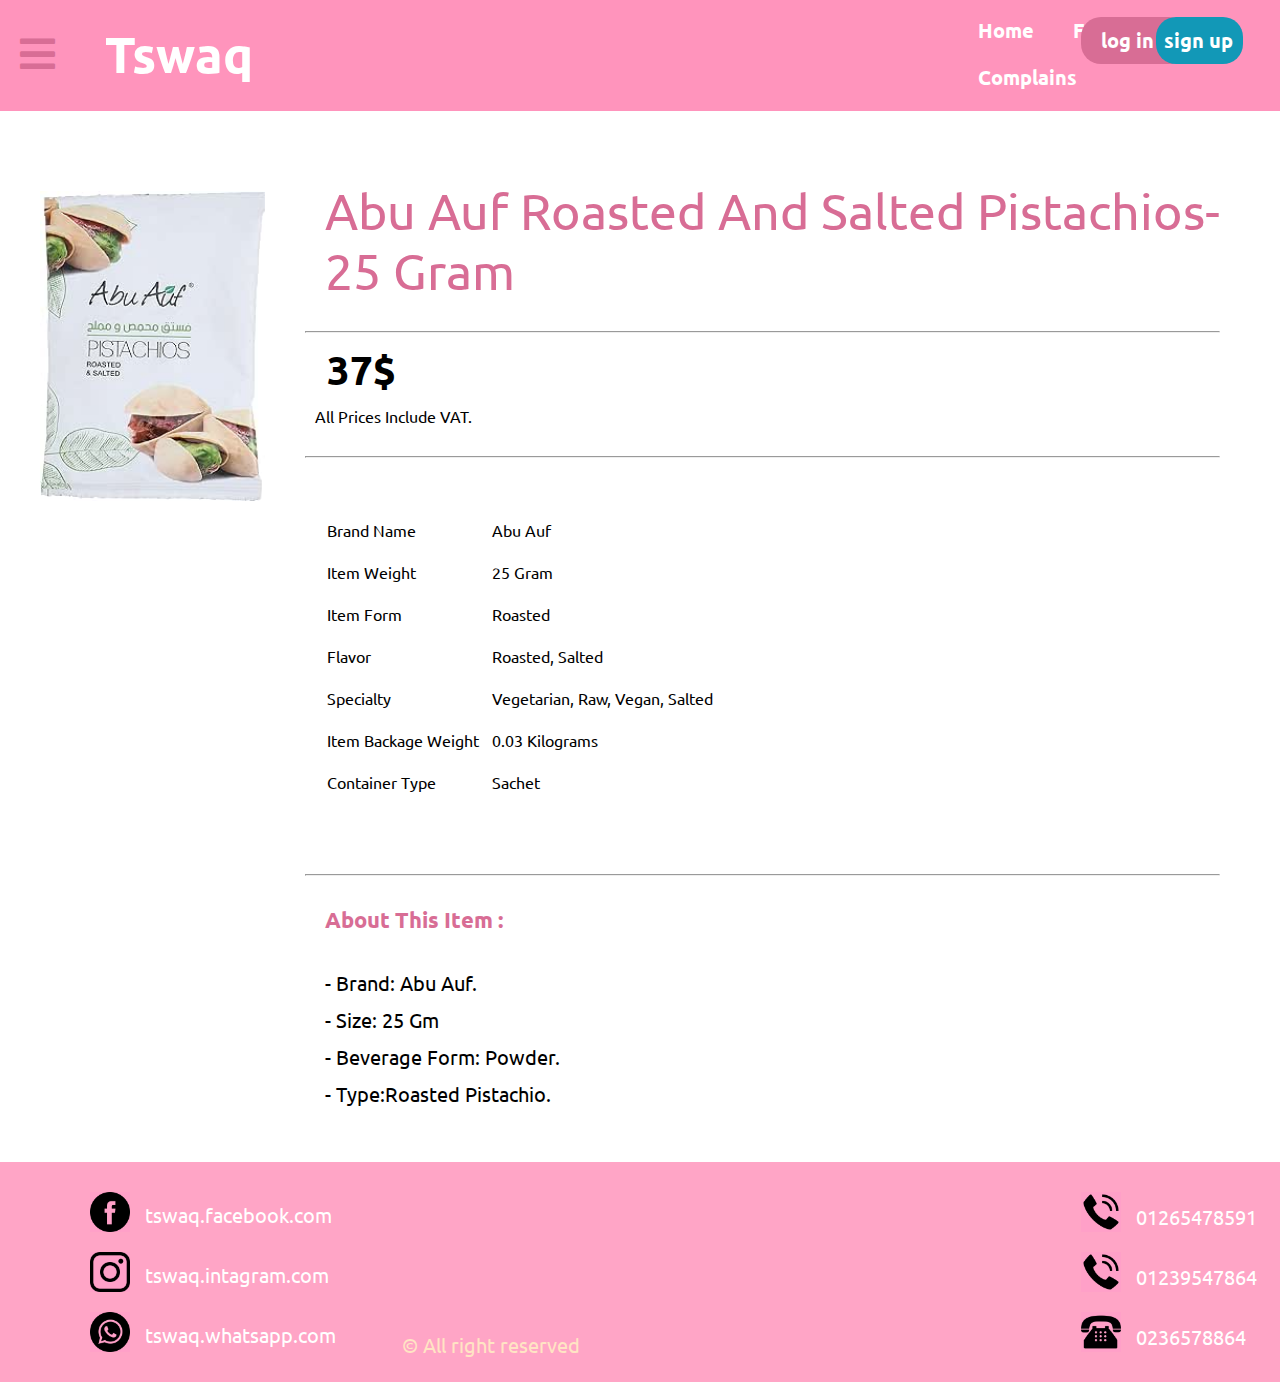
<file: abu auf .html>
<!DOCTYPE html>
<html lang="en">
<head>
    <meta charset="UTF-8">
    <meta name="viewport" content="width=device-width, initial-scale=1.0">
    <title>Abu Auf</title>
    <link href="./lipton.css" rel="stylesheet" >
    <link rel="stylesheet" href="https://cdnjs.cloudflare.com/ajax/libs/font-awesome/5.15.4/css/all.min.css"/>
    <script src="./index.js"></script>
  </head>
  
  <body class="bo" >
    <header>
    <a href="#" onclick="show()" class="fas fa-bars"></a>
      <div class="logo"><a href="./home2.html">tswaq</a></div>
      <nav class="link">
        <ul>
          <li><a href='./home2.html'>Home</a></li>
          <li><a href=''>Feedback</a></li>
          <li><a href=''>Complains</a></li>
          <li class="login"><a href=''>log in</a></li>
          <li class="signup"><a href='./form.html'>sign up</a></li>
      </ul>
          <ul  class="sidebar">
            <li onclick="hide()"><a href="#"><svg xmlns="http://www.w3.org/2000/svg" height="26" viewBox="0 -960 960 960" width="24"><path d="m256-200-56-56 224-224-224-224 56-56 224 224 224-224 56 56-224 224 224 224-56 56-224-224-224 224Z"/></svg></a></li>
              <li><a href='./home2.html'>Home</a></li>
              <li><a href=''>Feedback</a></li>
              <li><a href=''>Complains</a></li>
              <li ><a href=''>log in</a></li>
              <li ><a href='./form.html'>sign up</a></li>
          </ul>
      </nav> 
      
    </header>
  
    <nav class="contan">
        <div class="imag"><img class="abu_auf" src="./big/71K86DZTnGL.__AC_SX300_SY300_QL70_ML2_.jpg"></div>
        <div class="data">
        <p class="name">abu auf roasted and salted pistachios- 25 gram </p><hr>
        <p class="price">37$</p>
        <p class="pric">All Prices include VAT.</p> <hr>   
        <table class="tab">
            <tbody>
                <tr>
                    <td>Brand Name</td>
                    <td>abu auf</td>
                </tr>
                <tr>
                    <td>item weight</td>
                    <td>25 gram</td>
                </tr>
                <tr>
                    <td>item form</td>
                    <td>roasted</td>
                </tr>
                <tr>
                    <td>flavor</td>
                    <td>roasted, salted</td>
                </tr>
                <tr>
                    <td>specialty</td>
                    <td>vegetarian, raw, vegan, salted</td>
                </tr>
                <tr>
                    <td>item backage weight</td>
                    <td>0.03 kilograms</td>
                </tr>
                <tr>
                    <td>container type</td>
                    <td>sachet</td>
                </tr>
            </tbody>
        </table><hr>
        <p class="about">about this item :</p>
        <p class="info">
           
            - Brand: Abu Auf. <br>
            - Size: 25 gm <br>
            - Beverage Form: Powder.           
            <br>
            - type:Roasted Pistachio.<br>
          

        </p>

        </div>
    </nav>
    <footer >
      <div class="foote">
      <div class="end">
          <p>&copy; All right reserved</p>
      </div>
      <div class="ppp">
      <div class="icons3">
      <div class="section3">
        <img src="./image/facebook_2168281.png">
        <p><a href="#">tswaq.facebook.com</a></p>
      </div>
    <div class="section3">
      <img src="./image/instagram_717392.png">
      <p><a href="#">tswaq.intagram.com</a></p>
    </div> 
    <div class="section3">
      <img src="./image/whatsapp_1384007.png">
      <p><a href="#">tswaq.whatsapp.com</a></p>
    </div>
  </div>
    <div class="icons4">
      <div class="section4">
        <img src="./image/telephone-call_3059502.png">
        <p>01265478591</p>
      </div>
      <div class="section4">
        <img src="./image/telephone-call_3059502.png">
        <p>01239547864</p>
      </div>
      <div class="section4">
        <img src="./image/old-typical-phone_13936.png">
        <p>0236578864</p>
      </div>
    </div>
      </div>
      </div>
  </footer>
</body>
</html>
</file>
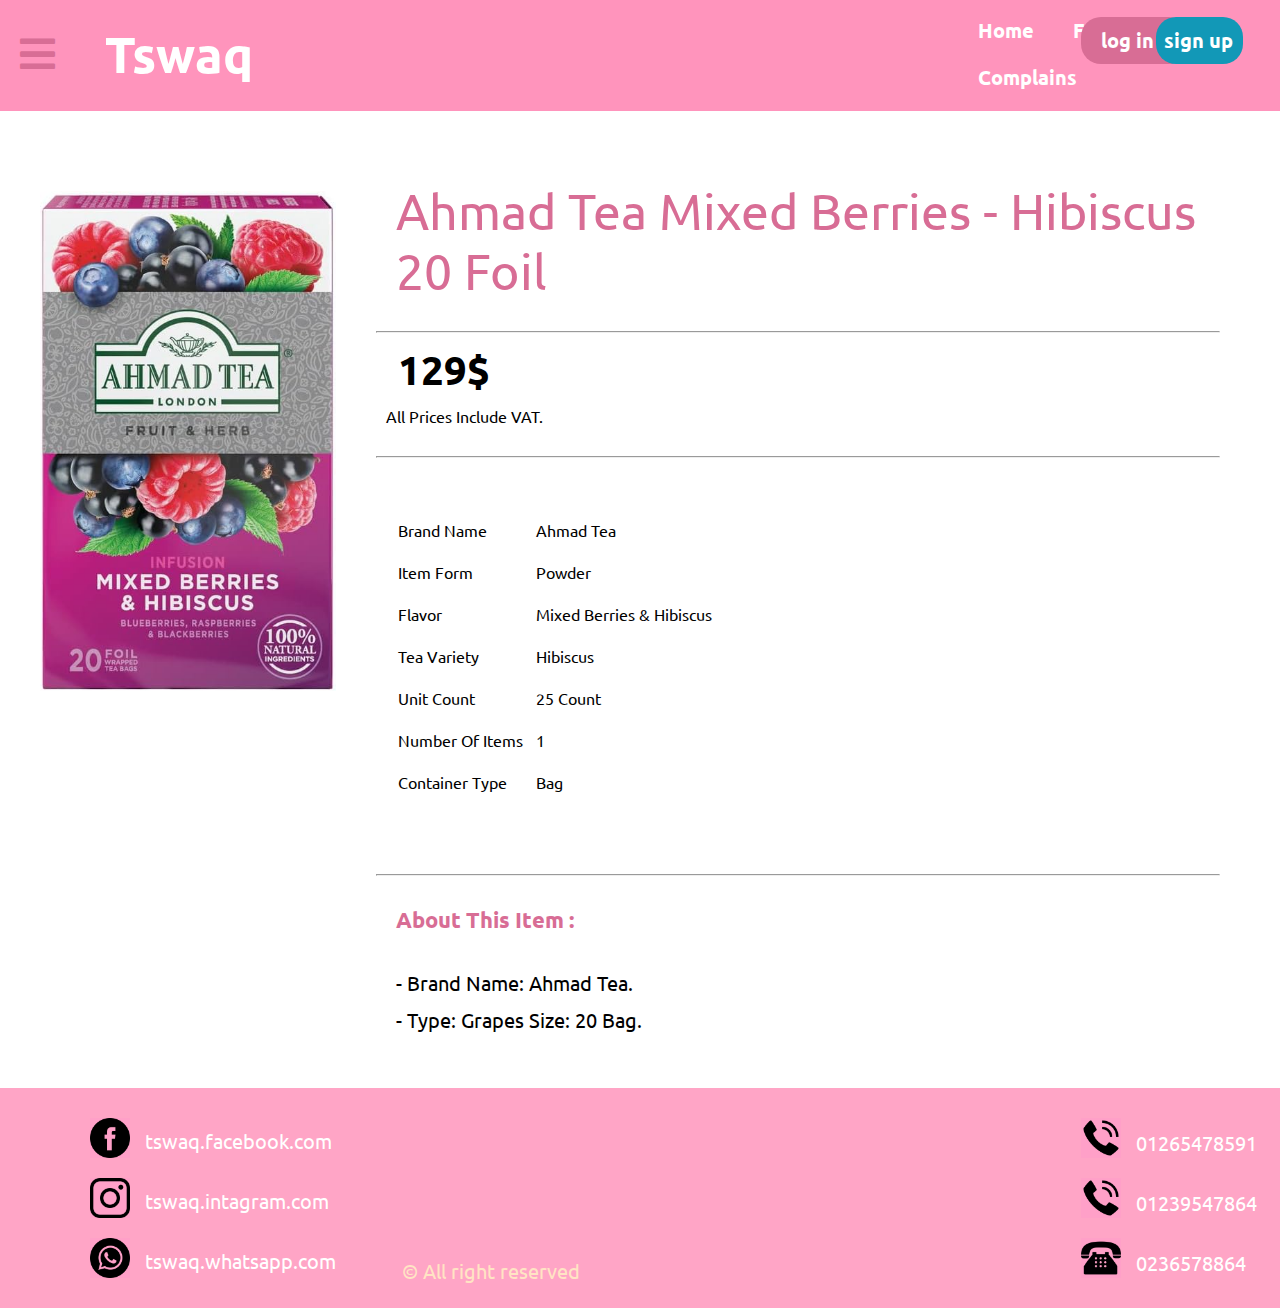
<file: ahmed.html>
<!DOCTYPE html>
<html lang="en">
<head>
    <meta charset="UTF-8">
    <meta name="viewport" content="width=device-width, initial-scale=1.0">
    <title>Ahmed Tea </title>
    <link href="./lipton.css" rel="stylesheet" >
    <link rel="stylesheet" href="https://cdnjs.cloudflare.com/ajax/libs/font-awesome/5.15.4/css/all.min.css"/>
    <script src="./index.js"></script>
  </head>
  
  <body class="bo">
    <header>
    <a href="#" onclick="show()" class="fas fa-bars"></a>
      <div class="logo"><a href="./home2.html">tswaq</a></div>
      <nav class="link">
        <ul>
          <li><a href='./home2.html'>Home</a></li>
          <li><a href=''>Feedback</a></li>
          <li><a href=''>Complains</a></li>
          <li class="login"><a href=''>log in</a></li>
          <li class="signup"><a href='./form.html'>sign up</a></li>
      </ul>
          <ul  class="sidebar">
            <li onclick="hide()"><a href="#"><svg xmlns="http://www.w3.org/2000/svg" height="26" viewBox="0 -960 960 960" width="24"><path d="m256-200-56-56 224-224-224-224 56-56 224 224 224-224 56 56-224 224 224 224-56 56-224-224-224 224Z"/></svg></a></li>
              <li><a href='./home2.html'>Home</a></li>
              <li><a href=''>Feedback</a></li>
              <li><a href=''>Complains</a></li>
              <li ><a href=''>log in</a></li>
              <li ><a href='./form.html'>sign up</a></li>
          </ul>
      </nav> 
      
    </header>
  
    <nav class="contan">
        <div class="imag"><img class="ahmed" src="./big/61N0FJlNJFL._AC_SX679_.jpg"></div>
        <div class="data">
        <p class="name">ahmad tea mixed berries - hibiscus 20 foil </p><hr>
        <p class="price">129$ </p>
        <p class="pric">All Prices include VAT.</p> <hr>   
        <table class="tab">
            <tbody>
                <tr>
                    <td>Brand Name</td>
                    <td> ahmad tea</td>
                </tr>
                <tr>
                    <td>item form</td>
                    <td>powder</td>
                </tr>
                <tr>
                    <td>flavor</td>
                    <td>mixed berries & hibiscus</td>
                </tr>
                <tr>
                    <td>tea variety</td>
                    <td>hibiscus</td>
                </tr>
                <tr>
                    <td>unit count</td>
                    <td>25 count</td>
                </tr>
                <tr>
                    <td>number of items</td>
                    <td>1</td>
                </tr>
                <tr>
                    <td>container type</td>
                    <td>bag</td>
                </tr>
            </tbody>
        </table><hr>
        <p class="about">about this item :</p>
        <p class="info">
            - Brand Name: Ahmad Tea.
            <br>
            - Type: Grapes Size: 20 Bag.
            
        </p>

        </div>
    </nav>  
    <footer >
      <div class="foote">
      <div class="end">
          <p>&copy; All right reserved</p>
      </div>
      <div class="ppp">
      <div class="icons3">
      <div class="section3">
        <img src="./image/facebook_2168281.png">
        <p><a href="#">tswaq.facebook.com</a></p>
      </div>
    <div class="section3">
      <img src="./image/instagram_717392.png">
      <p><a href="#">tswaq.intagram.com</a></p>
    </div> 
    <div class="section3">
      <img src="./image/whatsapp_1384007.png">
      <p><a href="#">tswaq.whatsapp.com</a></p>
    </div>
  </div>
    <div class="icons4">
      <div class="section4">
        <img src="./image/telephone-call_3059502.png">
        <p>01265478591</p>
      </div>
      <div class="section4">
        <img src="./image/telephone-call_3059502.png">
        <p>01239547864</p>
      </div>
      <div class="section4">
        <img src="./image/old-typical-phone_13936.png">
        <p>0236578864</p>
      </div>
    </div>
      </div>
      </div>
  </footer>
</html>
</file>
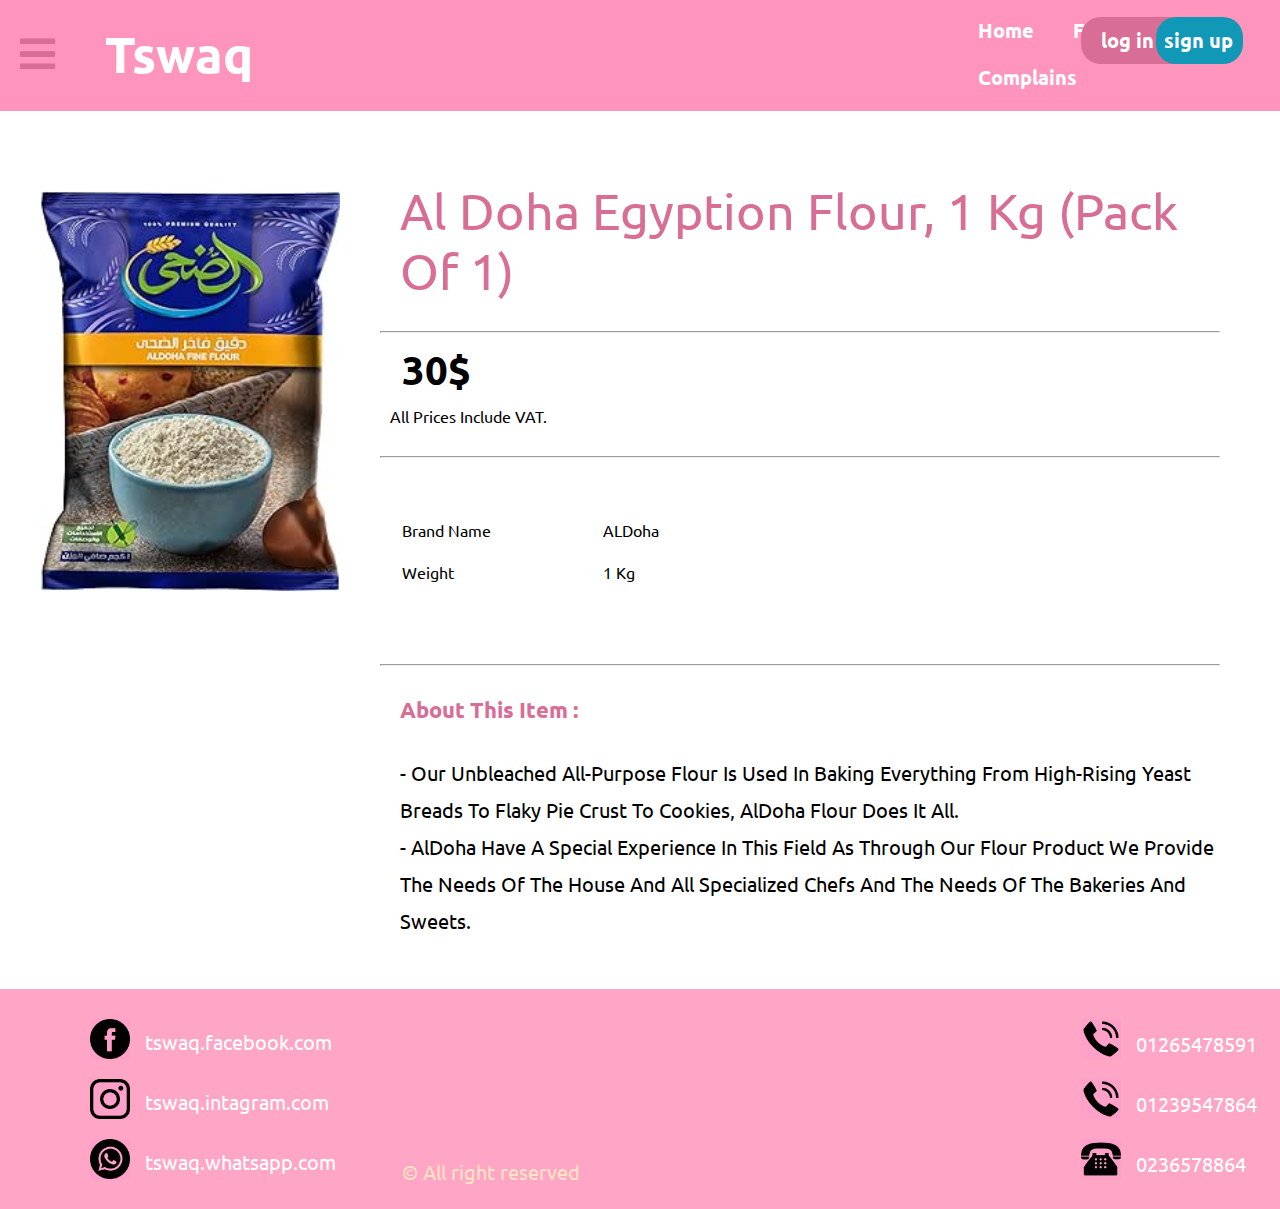
<file: flour.html>
<!DOCTYPE html>
<html lang="en">
<head>
    <meta charset="UTF-8">
    <meta name="viewport" content="width=device-width, initial-scale=1.0">
    <title>Al Doha flour</title>
    <link href="./lipton.css" rel="stylesheet" >
    <link rel="stylesheet" href="https://cdnjs.cloudflare.com/ajax/libs/font-awesome/5.15.4/css/all.min.css"/>
    <script src="./index.js"></script>
  </head>
  
  <body class="bo">
    <header >
      <a href="#" onclick="show()" class="fas fa-bars"></a>
        <div class="logo" onclick="home()"><a>tswaq</a></div>
        <nav>
          <ul>
            <li><a onclick="home()">Home</a></li>
            <li><a onclick="feedback()">Feedback</a></li>
            <li><a onclick="complains()">Complains</a></li>
            <li class="login"><a onclick="login()">log in</a></li>
            <li class="signup"><a onclick="signup()">sign up</a></li>
          </ul>
          <ul  class="sidebar">
            <li onclick="hide()"><a href="#"><svg xmlns="http://www.w3.org/2000/svg" height="26" viewBox="0 -960 960 960" width="24"><path d="m256-200-56-56 224-224-224-224 56-56 224 224 224-224 56 56-224 224 224 224-56 56-224-224-224 224Z"/></svg></a></li>
              <li><a href='./home2.html'>Home</a></li>
              <li><a href=''>Feedback</a></li>
              <li><a href=''>Complains</a></li>
              <li ><a href=''>log in</a></li>
              <li ><a href='./form.html'>sign up</a></li>
          </ul>
      </nav> 
      
    </header>
  
    <nav class="contan">
        <div class="imag"><img class="flour"src="./big/81RIRHWpo0L.__AC_SX300_SY300_QL70_ML2_.jpg"></div>
        <div class="data">
        <p class="name"> al doha egyption flour, 1 kg (pack of 1)</p><hr>
        <p class="price">30$ </p>
        <p class="pric">All Prices include VAT.</p> <hr>   
        <table class="tab">
            <tbody>
                <tr>
                    <td>Brand Name</td>
                    <td>ALDoha</td>
                </tr>
                <tr>
                    <td> weight</td>
                    <td>1 kg</td>
                </tr>
                
            </tbody>
        </table><hr>
        <p class="about">about this item :</p>
        <p class="info">
            - Our unbleached all-purpose flour is used in baking everything from high-rising
            yeast breads to flaky pie crust to cookies, AlDoha flour does it all.
            <br>
            - AlDoha have a special experience in this field as through our flour product we
            provide the needs of the house and all specialized chefs and the needs of the
            bakeries and sweets.
           
           
        </p>

        </div>
    </nav> 
    <footer >
      <div class="foote">
      <div class="end">
          <p>&copy; All right reserved</p>
      </div>
      <div class="ppp">
      <div class="icons3">
      <div class="section3">
        <img src="./image/facebook_2168281.png">
        <p><a href="#">tswaq.facebook.com</a></p>
      </div>
    <div class="section3">
      <img src="./image/instagram_717392.png">
      <p><a href="#">tswaq.intagram.com</a></p>
    </div> 
    <div class="section3">
      <img src="./image/whatsapp_1384007.png">
      <p><a href="#">tswaq.whatsapp.com</a></p>
    </div>
  </div>
    <div class="icons4">
      <div class="section4">
        <img src="./image/telephone-call_3059502.png">
        <p>01265478591</p>
      </div>
      <div class="section4">
        <img src="./image/telephone-call_3059502.png">
        <p>01239547864</p>
      </div>
      <div class="section4">
        <img src="./image/old-typical-phone_13936.png">
        <p>0236578864</p>
      </div>
    </div>
      </div>
      </div>
  </footer>
</body>
</html>
</file>
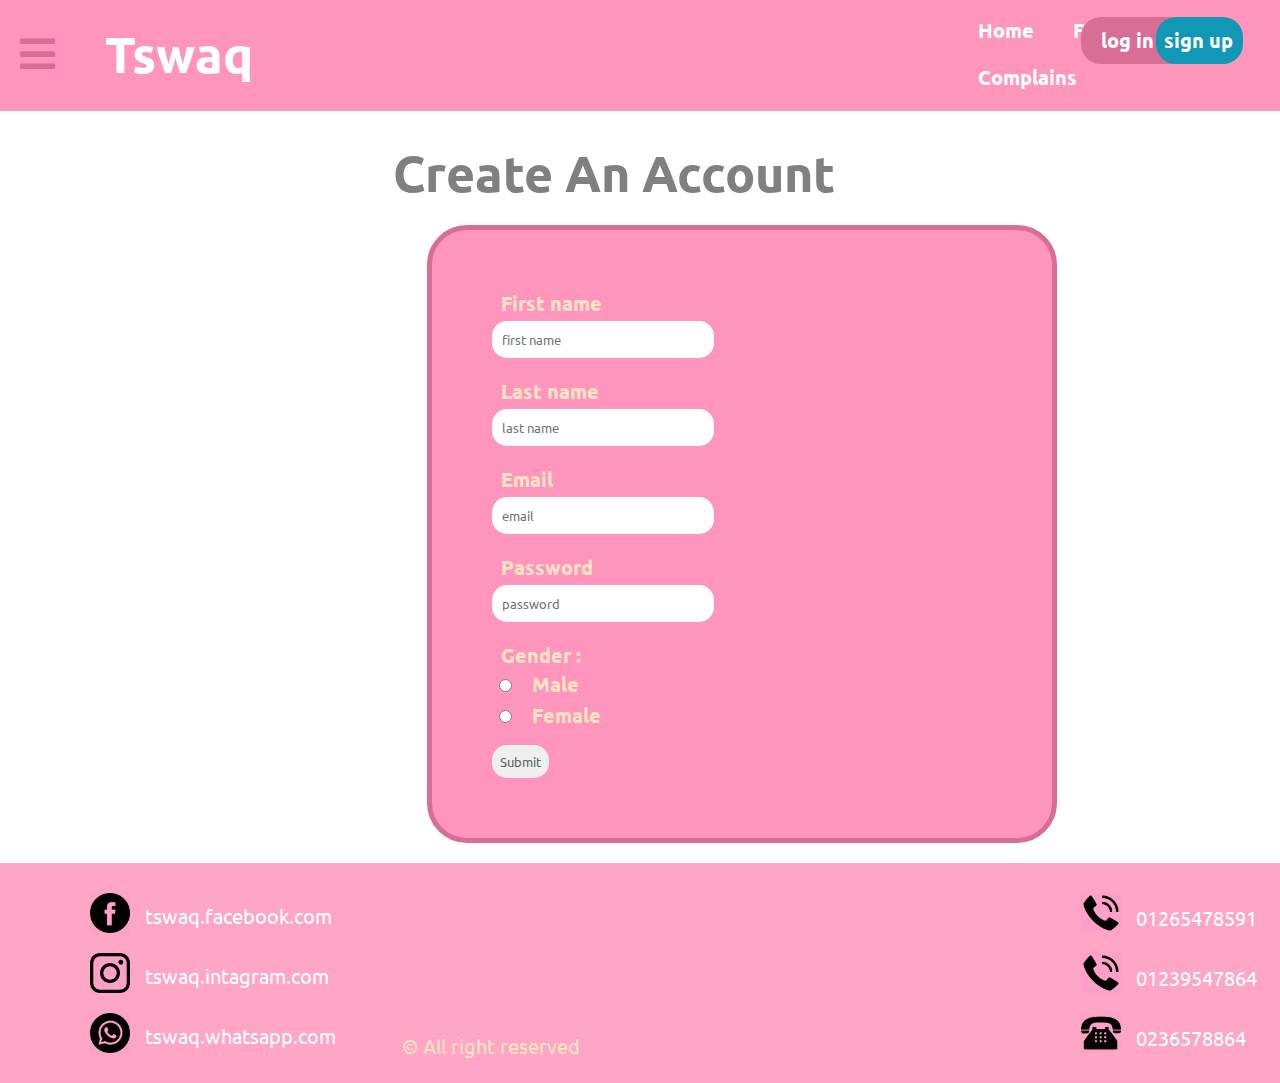
<file: form.html>
<!DOCTYPE html>
<html>
<head><head>
  <meta charset="UTF-8">
  <meta name="viewport" content="width=device-width, initial-scale=1.0">
  <title>sign up</title> 
  <link rel="stylesheet" href="./lipton.css">
  <link rel="stylesheet" href="https://cdnjs.cloudflare.com/ajax/libs/font-awesome/5.15.4/css/all.min.css"/>
  <script src="./index.js"></script>
</head>

<body >
  <header class="bo">
  <a href="#" onclick="show()" class="fas fa-bars"></a>
    <div class="logo"><a href="./home2.html">tswaq</a></div>
    <nav class="link">
      <ul>
        <li><a href='./home2.html'>Home</a></li>
        <li><a href=''>Feedback</a></li>
        <li><a href=''>Complains</a></li>
        <li class="login"><a href=''>log in</a></li>
        <li class="signup"><a href='./form.html'>sign up</a></li>
    </ul>
        <ul  class="sidebar">
          <li onclick="hide()"><a href="#"><svg xmlns="http://www.w3.org/2000/svg" height="26" viewBox="0 -960 960 960" width="24"><path d="m256-200-56-56 224-224-224-224 56-56 224 224 224-224 56 56-224 224 224 224-56 56-224-224-224 224Z"/></svg></a></li>
            <li><a href='./home2.html'>Home</a></li>
            <li><a href=''>Feedback</a></li>
            <li><a href=''>Complains</a></li>
            <li ><a href=''>log in</a></li>
            <li ><a href='./form.html'>sign up</a></li>
        </ul>
    </nav> 
    
</header>
  <h1 class="account">create an account</h1>

 <form class="account2" target="_blank" method="post" action="test.php">
   <label for="first_name">First name</label>
   <br>
   <input type="text" id="first_name" name="first name" placeholder="first name" required>
   <br>
  
   <label for="last name">Last name</label>
   <br>
    <input type="text" id="last name" name="last name" placeholder="last name" required>
   <br>
   <label for="email">Email</label>
   <br>
    <input type="email" id="emai" name=" email" placeholder="email" >
    <br>
   <label for="pass">Password</label>
   <br>
      <input type="password" id="pass" name=" password" placeholder="password" required>
    <br>
    <label>Gender :</label>
    <br>
   <input type="radio" id="gender" name="gender" style="margin: 10px 7px;">
   <label for="gender">Male</label>  
  <br>
   <input type="radio" id="gender" name="gender" style="margin: 7px;" >
   <label for="gender">Female</label> 
  <br>
 <button class="su" onclick="function2()">Submit</button>

 </form> 
 <footer >
  <div class="foote">
  <div class="end">
      <p>&copy; All right reserved</p>
  </div>
  <div class="ppp">
  <div class="icons3">
  <div class="section3">
    <img src="./image/facebook_2168281.png">
    <p><a href="#">tswaq.facebook.com</a></p>
  </div>
<div class="section3">
  <img src="./image/instagram_717392.png">
  <p><a href="#">tswaq.intagram.com</a></p>
</div> 
<div class="section3">
  <img src="./image/whatsapp_1384007.png">
  <p><a href="#">tswaq.whatsapp.com</a></p>
</div>
</div>
<div class="icons4">
  <div class="section4">
    <img src="./image/telephone-call_3059502.png">
    <p>01265478591</p>
  </div>
  <div class="section4">
    <img src="./image/telephone-call_3059502.png">
    <p>01239547864</p>
  </div>
  <div class="section4">
    <img src="./image/old-typical-phone_13936.png">
    <p>0236578864</p>
  </div>
</div>
  </div>
  </div>
</footer>
</body>
</html>
</file>
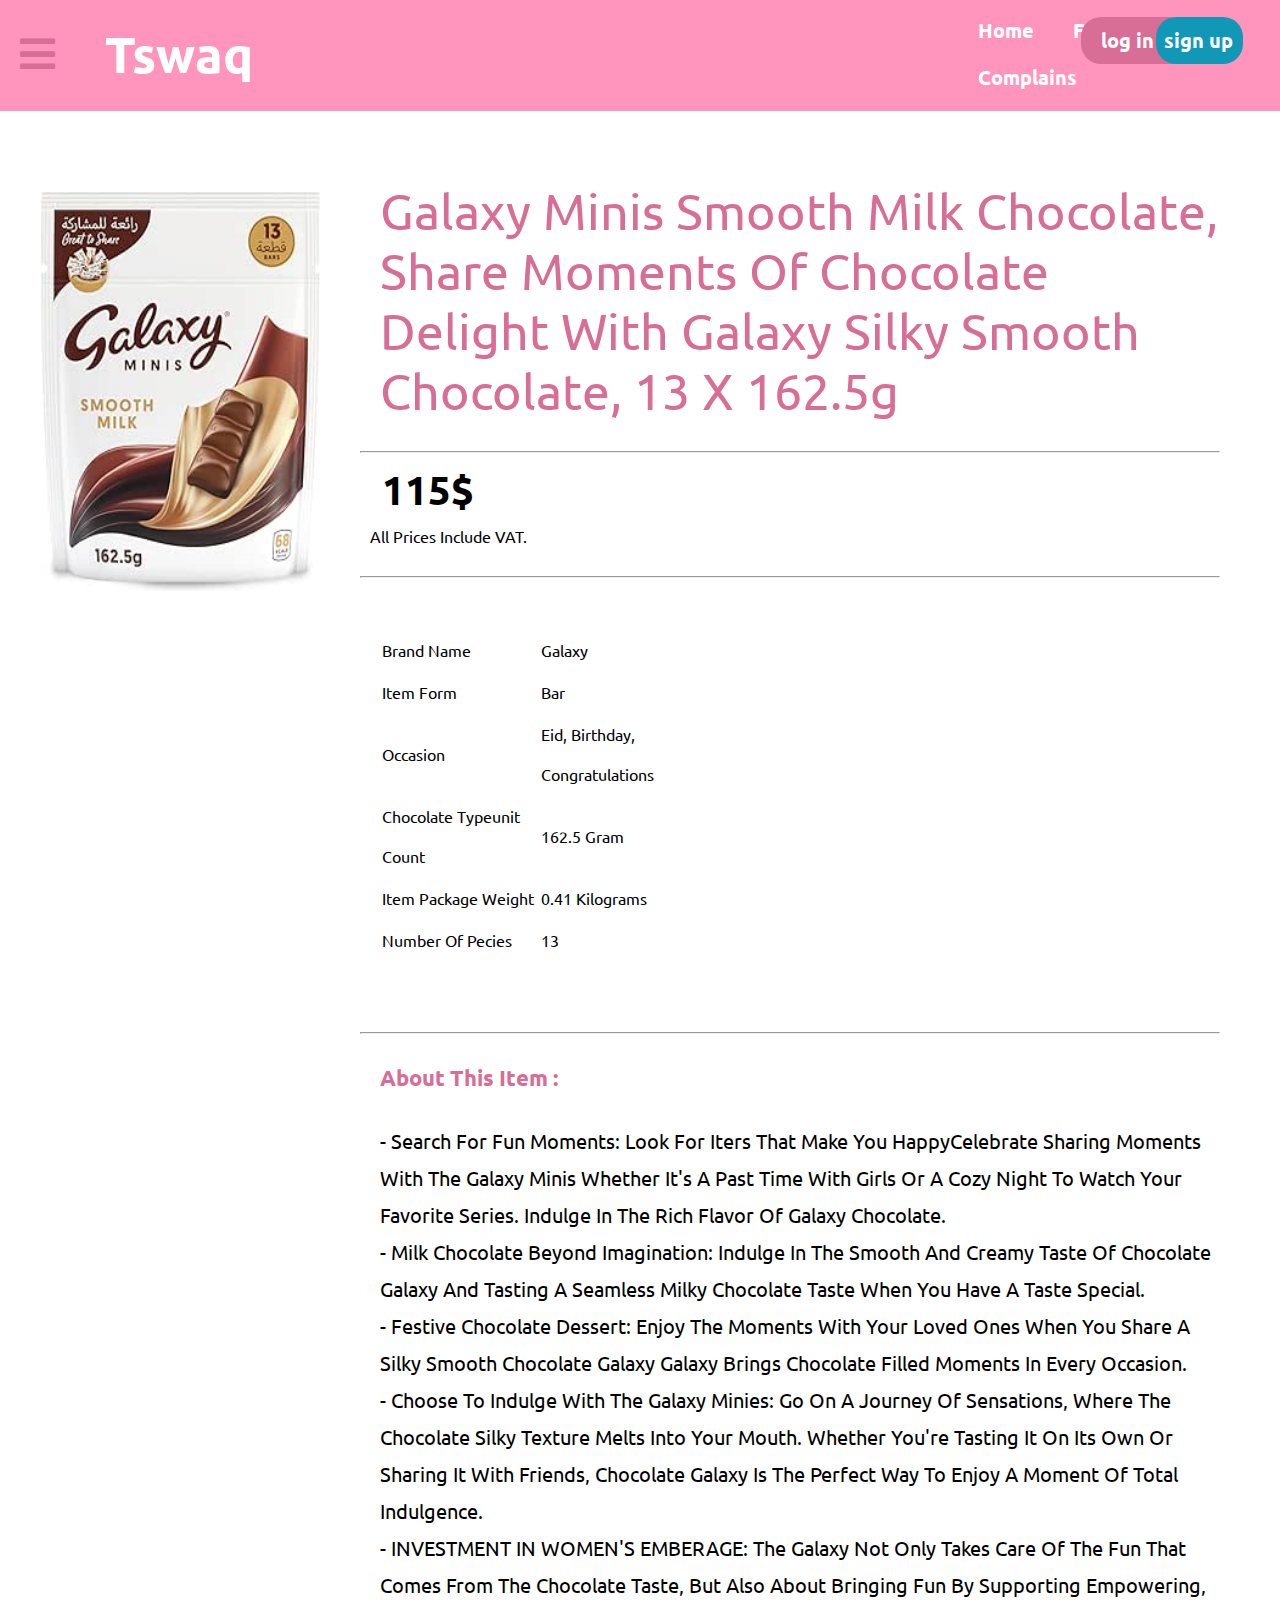
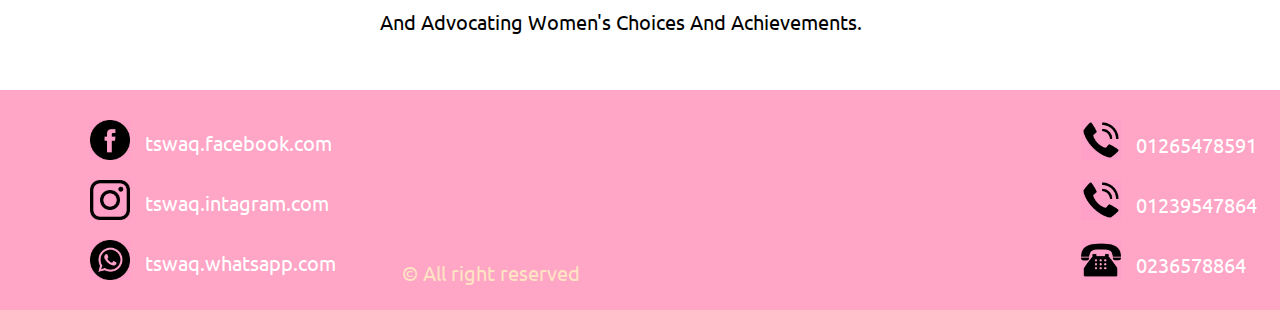
<file: galaxy.html>
<!DOCTYPE html>
<html lang="en">
<head>
    <meta charset="UTF-8">
    <meta name="viewport" content="width=device-width, initial-scale=1.0">
    <title>Galaxy</title>
    <link rel="stylesheet" href="./lipton.css" >
    <link rel="stylesheet" href="https://cdnjs.cloudflare.com/ajax/libs/font-awesome/5.15.4/css/all.min.css"/>
    <script src="./index.js"></script>
  </head>
  
  <body class="bo">
    <header>
    <a href="#" onclick="show()" class="fas fa-bars"></a>
      <div class="logo"><a href="./home2.html">tswaq</a></div>
      <nav class="link">
        <ul>
          <li><a href='./home2.html'>Home</a></li>
          <li><a href=''>Feedback</a></li>
          <li><a href=''>Complains</a></li>
          <li class="login"><a href=''>log in</a></li>
          <li class="signup"><a href='./form.html'>sign up</a></li>
      </ul>
          <ul  class="sidebar">
            <li onclick="hide()"><a href="#"><svg xmlns="http://www.w3.org/2000/svg" height="26" viewBox="0 -960 960 960" width="24"><path d="m256-200-56-56 224-224-224-224 56-56 224 224 224-224 56 56-224 224 224 224-56 56-224-224-224 224Z"/></svg></a></li>
              <li><a href='./home2.html'>Home</a></li>
              <li><a href=''>Feedback</a></li>
              <li><a href=''>Complains</a></li>
              <li ><a href=''>log in</a></li>
              <li ><a href='./form.html'>sign up</a></li>
          </ul>
      </nav> 
      
    </header>
    <nav class="contan">
        <div class="imag"><img class="galaxy" src="./big/61vihF79gAL.__AC_SX300_SY300_QL70_ML2_.jpg"></div>
        <div class="data">
        <p class="name">Galaxy Minis Smooth Milk Chocolate, Share
            Moments of Chocolate Delight with Galaxy Silky
            Smooth Chocolate, 13 x 162.5g </p><hr>
        <p class="price">115$ </p>
        <p class="pric">All Prices include VAT.</p> <hr>   
        <table class="tab">
            <tbody>
                <tr>
                    <td>Brand Name</td>
                    <td>galaxy</td>
                </tr>
                <tr>
                    <td>item form</td>
                    <td>bar</td>
                </tr>
                <tr>
                    <td>Occasion</td>
                    <td>Eid, Birthday, Congratulations</td>
                </tr>
                <tr>
                    <td>Chocolate Typeunit count</td>
                    <td>162.5 gram</td>
                </tr>
                <tr>
                    <td>item package weight</td>
                    <td>0.41 kilograms</td>
                </tr>
                <tr>
                    <td>number of pecies</td>
                    <td>13</td>
                </tr>
            </tbody>
        </table><hr>
        <p class="about">about this item :</p>
        <p class="info">
            - Search for fun moments: look for iters that make you happyCelebrate sharing
            moments with the galaxy minis whether it's a past time with girls or a cozy night
            to watch your favorite series. indulge in the rich flavor of Galaxy Chocolate.
            <br>
            - Milk chocolate beyond imagination: indulge in the smooth and creamy taste of
            chocolate galaxy and tasting a seamless milky chocolate taste when you have a
            taste special.<br>
            - Festive Chocolate Dessert: Enjoy the moments with your loved ones when you
            share a silky smooth chocolate galaxy Galaxy brings chocolate filled moments in
            every occasion.
            <br>
            - Choose to indulge with the Galaxy Minies: Go on a journey of sensations, where
            the chocolate silky texture melts into your mouth. Whether you're tasting it on its
            own or sharing it with friends, chocolate galaxy is the perfect way to enjoy a
            moment of total indulgence.
            <br>
            - INVESTMENT IN WOMEN'S EMBERAGE: the galaxy not only takes care of the fun
            that comes from the chocolate taste, but also about bringing fun by supporting
            empowering, and advocating women's choices and achievements.</p>

        </div>
    </nav>        
    <footer >
      <div class="foote">
      <div class="end">
          <p>&copy; All right reserved</p>
      </div>
      <div class="ppp">
      <div class="icons3">
      <div class="section3">
        <img src="./image/facebook_2168281.png">
        <p><a href="#">tswaq.facebook.com</a></p>
      </div>
    <div class="section3">
      <img src="./image/instagram_717392.png">
      <p><a href="#">tswaq.intagram.com</a></p>
    </div> 
    <div class="section3">
      <img src="./image/whatsapp_1384007.png">
      <p><a href="#">tswaq.whatsapp.com</a></p>
    </div>
  </div>
    <div class="icons4">
      <div class="section4">
        <img src="./image/telephone-call_3059502.png">
        <p>01265478591</p>
      </div>
      <div class="section4">
        <img src="./image/telephone-call_3059502.png">
        <p>01239547864</p>
      </div>
      <div class="section4">
        <img src="./image/old-typical-phone_13936.png">
        <p>0236578864</p>
      </div>
    </div>
      </div>
      </div>
  </footer>
</body>
</html>
</file>
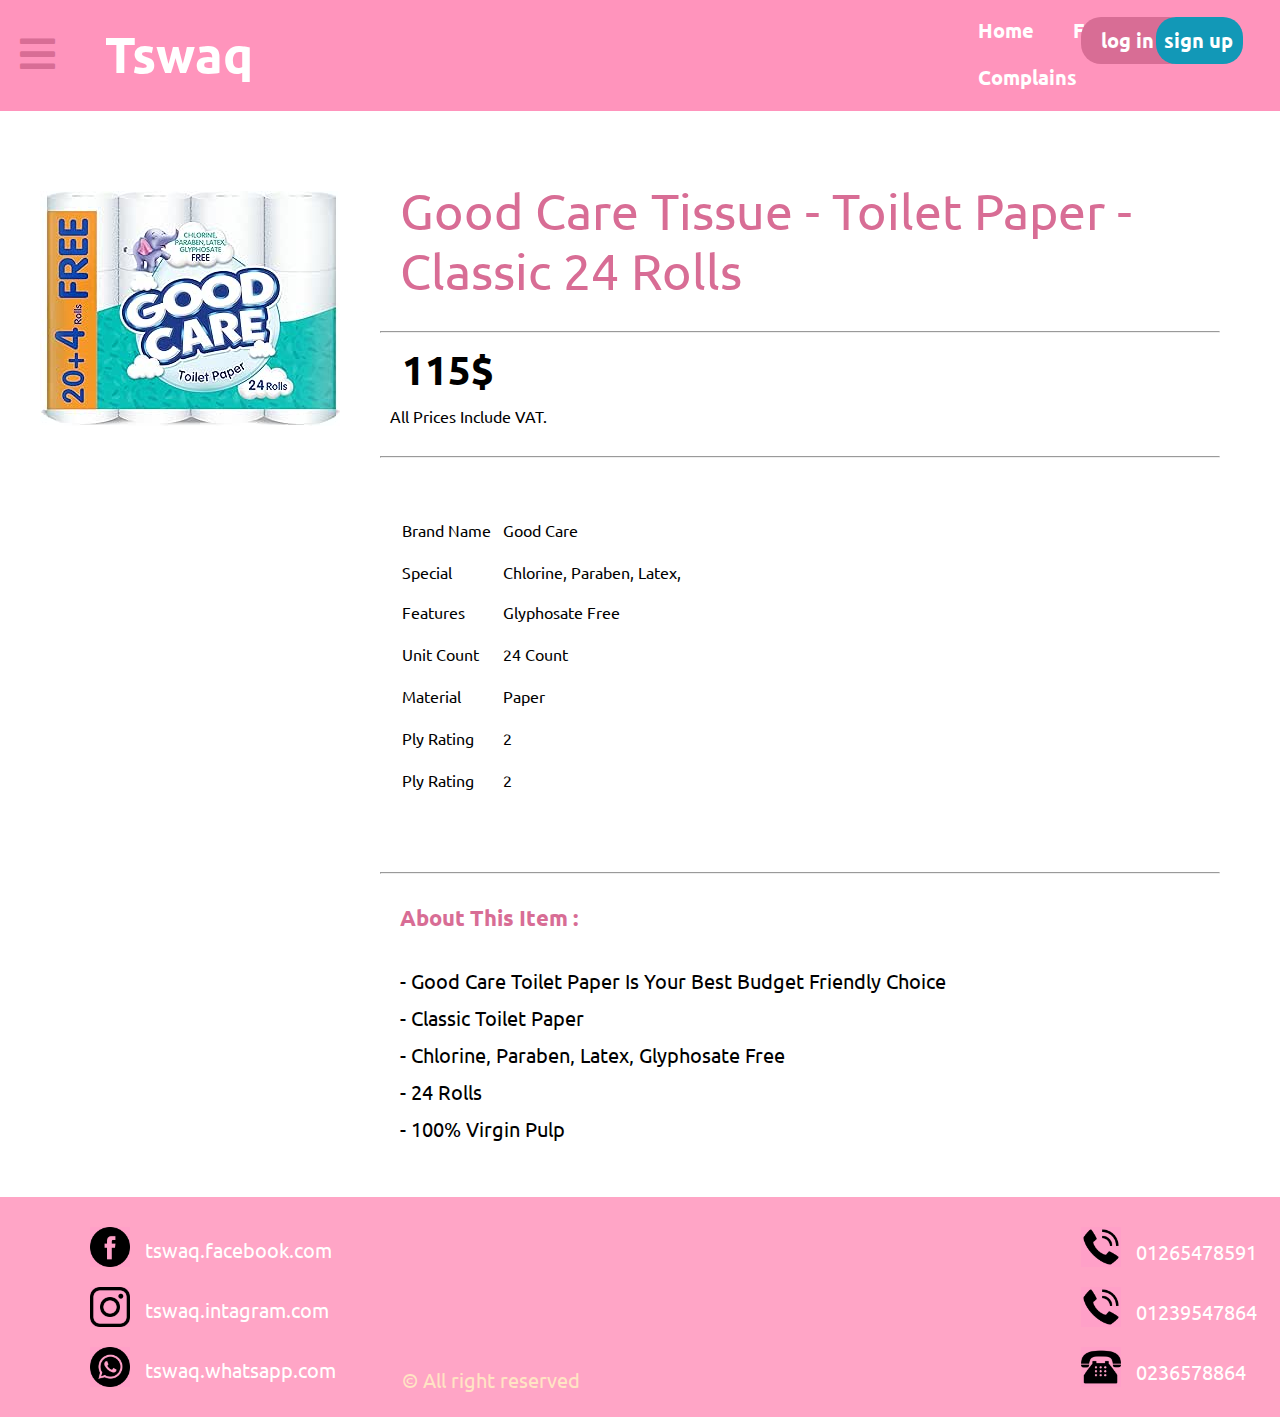
<file: goodcare.html>
<!DOCTYPE html>
<html lang="en">
<head>
    <meta charset="UTF-8">
    <meta name="viewport" content="width=device-width, initial-scale=1.0">
    <title>Good Care</title>
    <link href="./lipton.css" rel="stylesheet" >
    <link rel="stylesheet" href="https://cdnjs.cloudflare.com/ajax/libs/font-awesome/5.15.4/css/all.min.css"/>
    <script src="./index.js"></script>
  </head>
  
  <body class="bo">
    <header>
    <a href="#" onclick="show()" class="fas fa-bars"></a>
      <div class="logo"><a href="./home2.html">tswaq</a></div>
      <nav class="link">
        <ul>
          <li><a href='./home2.html'>Home</a></li>
          <li><a href=''>Feedback</a></li>
          <li><a href=''>Complains</a></li>
          <li class="login"><a href=''>log in</a></li>
          <li class="signup"><a href='./form.html'>sign up</a></li>
      </ul>
          <ul  class="sidebar">
            <li onclick="hide()"><a href="#"><svg xmlns="http://www.w3.org/2000/svg" height="26" viewBox="0 -960 960 960" width="24"><path d="m256-200-56-56 224-224-224-224 56-56 224 224 224-224 56 56-224 224 224 224-56 56-224-224-224 224Z"/></svg></a></li>
              <li><a href='./home2.html'>Home</a></li>
              <li><a href=''>Feedback</a></li>
              <li><a href=''>Complains</a></li>
              <li ><a href=''>log in</a></li>
              <li ><a href='./form.html'>sign up</a></li>
          </ul>
      </nav> 
      
    </header>
    <nav class="contan">
        <div class="imag"><img class="goodcare"src="./big/71TFm1NIYCL.__AC_SY300_SX300_QL70_ML2_.jpg"></div>
        <div class="data">
        <p class="name">good care tissue - toilet paper - classic 24 rolls </p><hr>
        <p class="price">115$ </p>
        <p class="pric">All Prices include VAT.</p> <hr>   
        <table class="tab">
            <tbody>
                <tr>
                    <td>Brand Name</td>
                    <td>good care</td>
                </tr>
                <tr>
                    <td>special features</td>
                    <td>chlorine, paraben, latex, glyphosate free</td>
                </tr>
                    <td>unit count</td>
                    <td>24 count</td>
                </tr>
                <tr>
                    <td>material</td>
                    <td>paper</td>
                </tr>
                <tr>
                    <td>ply rating</td>
                    <td>2</td>
                </tr>
                <tr>
                    <td>ply rating</td>
                    <td>2</td>
                </tr>
            </tbody>
        </table><hr>
        <p class="about">about this item :</p>
        <p class="info">
            - Good Care Toilet Paper is your best Budget Friendly choice
            <br>
            - Classic Toilet Paper
            <br>
            - Chlorine, Paraben, Latex, Glyphosate Free
            <br>
            - 24 Rolls
            <br>
            - 100% Virgin Pulp
            
        </p>

        </div>
    </nav>
    <footer >
      <div class="foote">
      <div class="end">
          <p>&copy; All right reserved</p>
      </div>
      <div class="ppp">
      <div class="icons3">
      <div class="section3">
        <img src="./image/facebook_2168281.png">
        <p><a href="#">tswaq.facebook.com</a></p>
      </div>
    <div class="section3">
      <img src="./image/instagram_717392.png">
      <p><a href="#">tswaq.intagram.com</a></p>
    </div> 
    <div class="section3">
      <img src="./image/whatsapp_1384007.png">
      <p><a href="#">tswaq.whatsapp.com</a></p>
    </div>
  </div>
    <div class="icons4">
      <div class="section4">
        <img src="./image/telephone-call_3059502.png">
        <p>01265478591</p>
      </div>
      <div class="section4">
        <img src="./image/telephone-call_3059502.png">
        <p>01239547864</p>
      </div>
      <div class="section4">
        <img src="./image/old-typical-phone_13936.png">
        <p>0236578864</p>
      </div>
    </div>
      </div>
      </div>
  </footer>
</body>
</html>
</file>
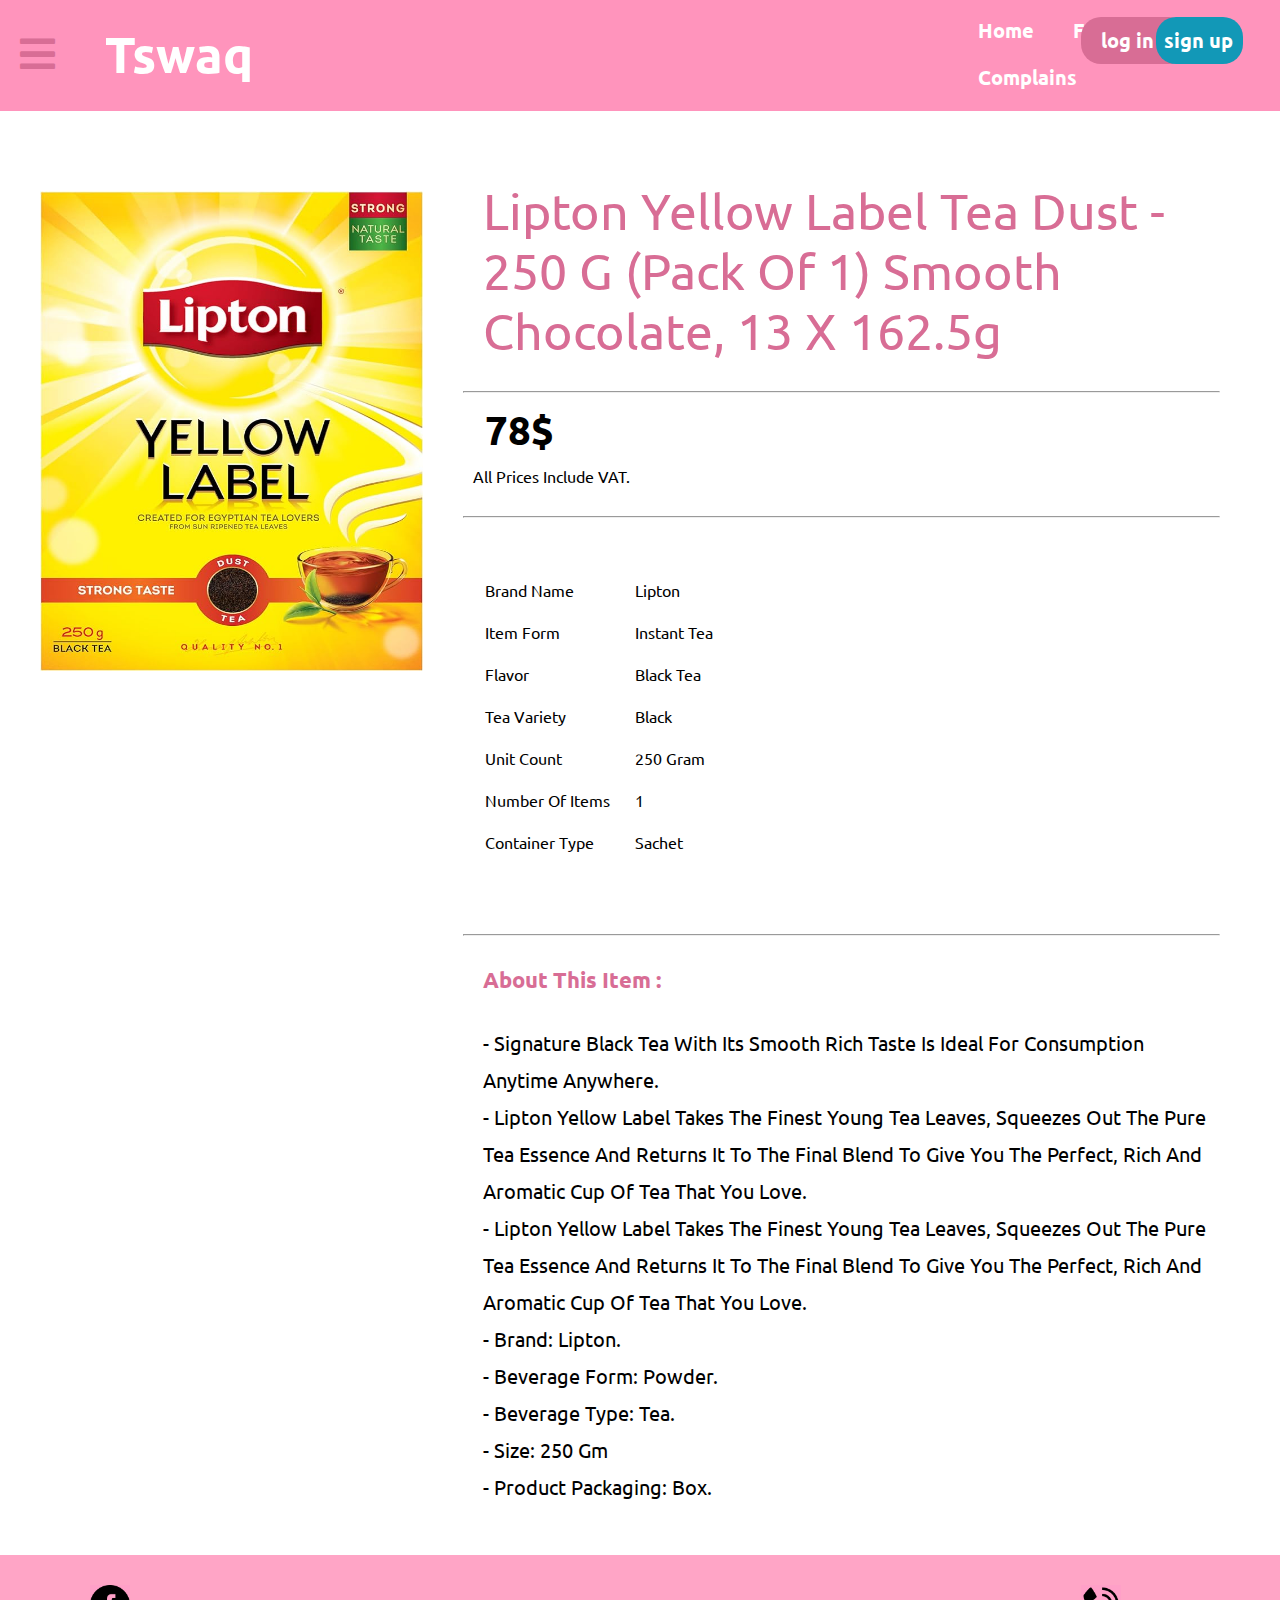
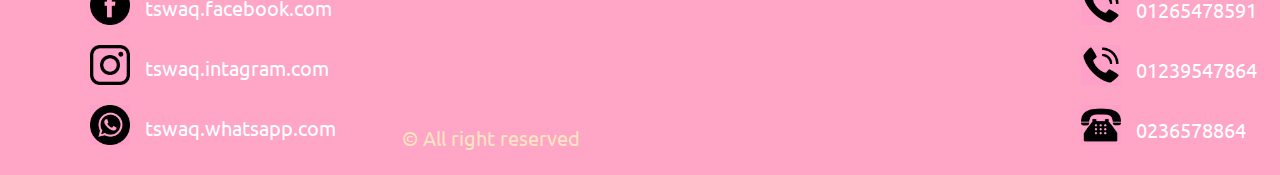
<file: lipton.html>
<!DOCTYPE html>
<html lang="en">
<head>
    <meta charset="UTF-8">
    <meta name="viewport" content="width=device-width, initial-scale=1.0">
    <title>Lipton</title>
    <link href="./lipton.css" rel="stylesheet" >
    <link rel="stylesheet" href="https://cdnjs.cloudflare.com/ajax/libs/font-awesome/5.15.4/css/all.min.css"/>
    <script src="./index.js"></script>
  </head>
  
  <body class="bo">
    <header>
    <a href="#" onclick="show()" class="fas fa-bars"></a>
      <div class="logo"><a href="./home2.html">tswaq</a></div>
      <nav class="link">
        <ul>
          <li><a href='./home2.html'>Home</a></li>
          <li><a href=''>Feedback</a></li>
          <li><a href=''>Complains</a></li>
          <li class="login"><a href=''>log in</a></li>
          <li class="signup"><a href='./form.html'>sign up</a></li>
      </ul>
          <ul  class="sidebar">
            <li onclick="hide()"><a href="#"><svg xmlns="http://www.w3.org/2000/svg" height="26" viewBox="0 -960 960 960" width="24"><path d="m256-200-56-56 224-224-224-224 56-56 224 224 224-224 56 56-224 224 224 224-56 56-224-224-224 224Z"/></svg></a></li>
              <li><a href='./home2.html'>Home</a></li>
              <li><a href=''>Feedback</a></li>
              <li><a href=''>Complains</a></li>
              <li ><a href=''>log in</a></li>
              <li ><a href='./form.html'>sign up</a></li>
          </ul>
      </nav> 
      
    </header>
  
    <nav class="contan">
        <div class="imag"><img class="lipton"src="./big/71iZcI4XhGL._AC_SX679_.jpg"></div>
        <div class="data">
        <p class="name">Lipton yellow label tea dust - 250 g (Pack of 1)
            Smooth Chocolate, 13 x 162.5g </p><hr>
        <p class="price">78$ </p>
        <p class="pric">All Prices include VAT.</p> <hr>   
        <table class="tab">
            <tbody>
                <tr>
                    <td>Brand Name</td>
                    <td>lipton</td>
                </tr>
                <tr>
                    <td>item form</td>
                    <td>instant tea</td>
                </tr>
                <tr>
                    <td>flavor</td>
                    <td>black tea</td>
                </tr>
                <tr>
                    <td>tea variety</td>
                    <td>black</td>
                </tr>
                <tr>
                    <td>unit count</td>
                    <td>250 gram</td>
                </tr>
                <tr>
                    <td>number of items</td>
                    <td>1</td>
                </tr>
                <tr>
                    <td>container type</td>
                    <td>sachet</td>
                </tr>
            </tbody>
        </table><hr>
        <p class="about">about this item :</p>
        <p class="info">
            - Signature black tea with its smooth rich taste is ideal for consumption anytime
            anywhere.
            <br>
            - Lipton Yellow Label takes the finest young tea leaves, squeezes out the pure tea
            essence and returns it to the final blend to give you the perfect, rich and aromatic
            cup of tea that you love.
            <br>
            - Lipton Yellow Label takes the finest young tea leaves, squeezes out the pure tea
            essence and returns it to the final blend to give you the perfect, rich and aromatic
            cup of tea that you love.
            <br>
            - Brand: Lipton. <br>
            - Beverage Form: Powder.           
            <br>
            - Beverage Type: Tea.<br>
            - Size: 250 gm <br>
            - Product Packaging: Box.

        </p>

        </div>
    </nav> 
    <footer >
      <div class="foote">
      <div class="end">
          <p>&copy; All right reserved</p>
      </div>
      <div class="ppp">
      <div class="icons3">
      <div class="section3">
        <img src="./image/facebook_2168281.png">
        <p><a href="#">tswaq.facebook.com</a></p>
      </div>
    <div class="section3">
      <img src="./image/instagram_717392.png">
      <p><a href="#">tswaq.intagram.com</a></p>
    </div> 
    <div class="section3">
      <img src="./image/whatsapp_1384007.png">
      <p><a href="#">tswaq.whatsapp.com</a></p>
    </div>
  </div>
    <div class="icons4">
      <div class="section4">
        <img src="./image/telephone-call_3059502.png">
        <p>01265478591</p>
      </div>
      <div class="section4">
        <img src="./image/telephone-call_3059502.png">
        <p>01239547864</p>
      </div>
      <div class="section4">
        <img src="./image/old-typical-phone_13936.png">
        <p>0236578864</p>
      </div>
    </div>
      </div>
      </div>
  </footer>
</body>
</html>
</file>
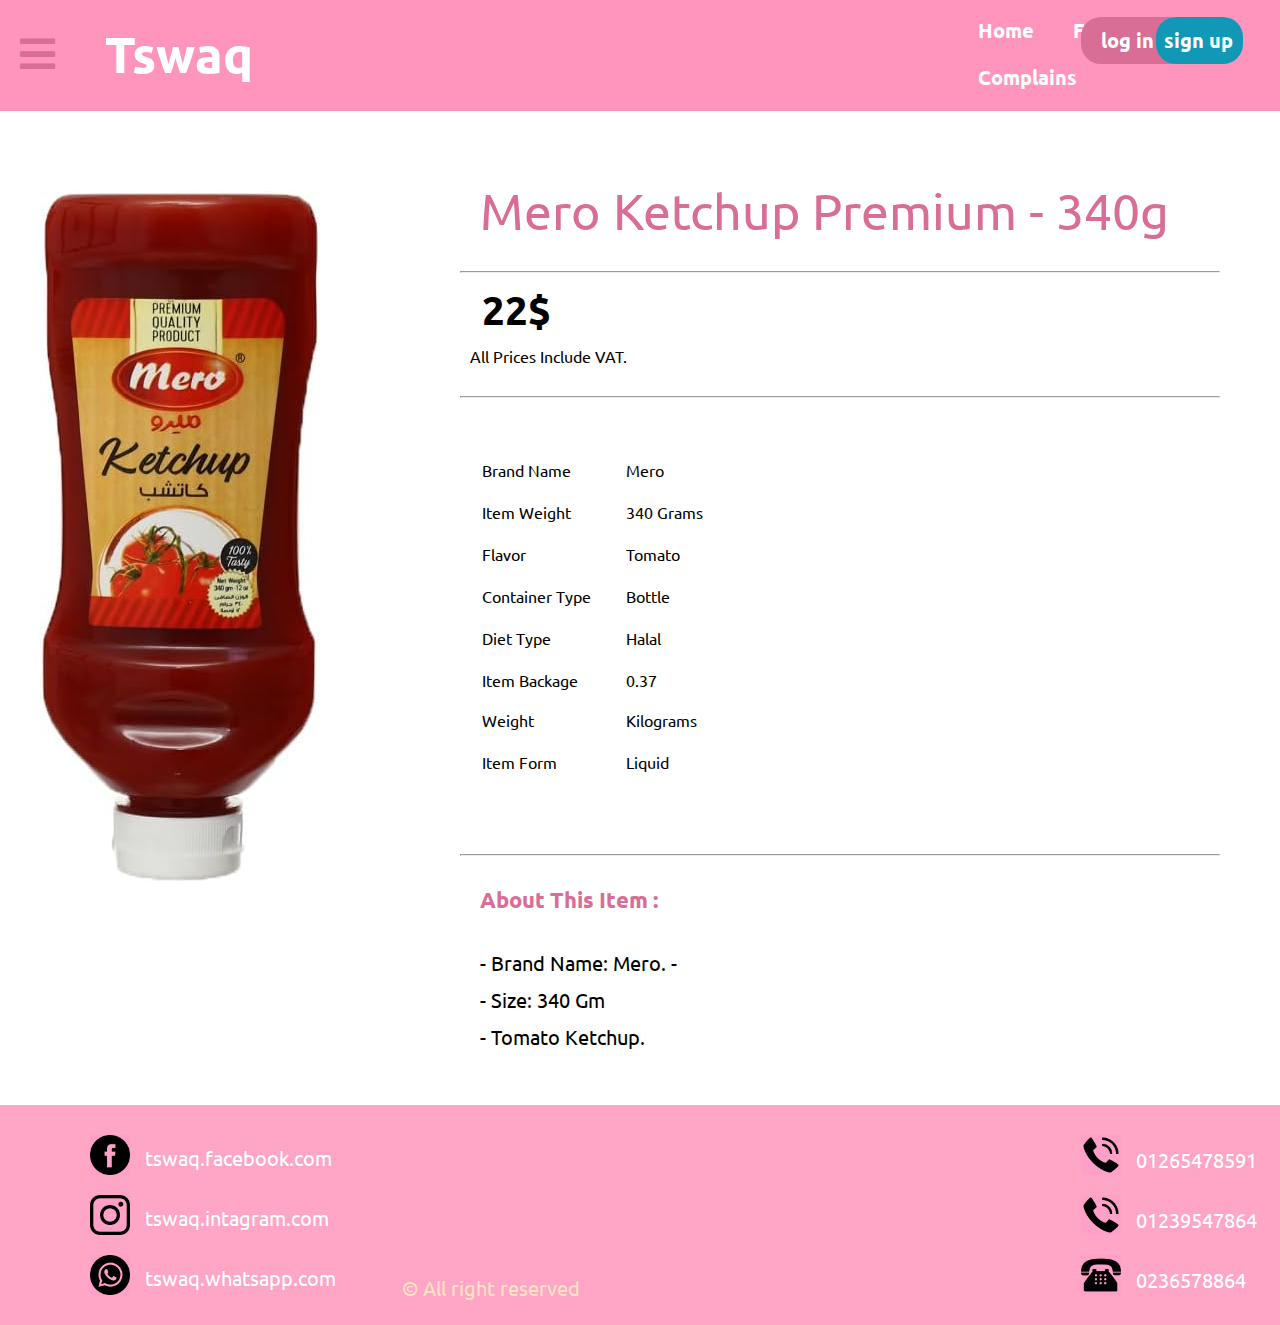
<file: mero.html>
<!DOCTYPE html>
<html lang="en">
<head>
    <meta charset="UTF-8">
    <meta name="viewport" content="width=device-width, initial-scale=1.0">
    <title>Mero</title>
    <link href="./lipton.css" rel="stylesheet" >
    <link rel="stylesheet" href="https://cdnjs.cloudflare.com/ajax/libs/font-awesome/5.15.4/css/all.min.css"/>
    <script src="./index.js"></script>
  </head>
  
  <body class="bo">
    <header>
    <a href="#" onclick="show()" class="fas fa-bars"></a>
      <div class="logo"><a href="./home2.html">tswaq</a></div>
      <nav class="link">
        <ul>
          <li><a href='./home2.html'>Home</a></li>
          <li><a href=''>Feedback</a></li>
          <li><a href=''>Complains</a></li>
          <li class="login"><a href=''>log in</a></li>
          <li class="signup"><a href='./form.html'>sign up</a></li>
      </ul>
          <ul  class="sidebar">
            <li onclick="hide()"><a href="#"><svg xmlns="http://www.w3.org/2000/svg" height="26" viewBox="0 -960 960 960" width="24"><path d="m256-200-56-56 224-224-224-224 56-56 224 224 224-224 56 56-224 224 224 224-56 56-224-224-224 224Z"/></svg></a></li>
              <li><a href='./home2.html'>Home</a></li>
              <li><a href=''>Feedback</a></li>
              <li><a href=''>Complains</a></li>
              <li ><a href=''>log in</a></li>
              <li ><a href='./form.html'>sign up</a></li>
          </ul>
      </nav> 
      
    </header>
  
    <nav class="contan">
        <div class="imag"><img class="mero"src="./big/410LC3t90VL._AC_SX679_.jpg"></div>
        <div class="data">
        <p class="name">
            mero ketchup premium - 340g </p><hr>
        <p class="price">22$ </p>
        <p class="pric">All Prices include VAT.</p> <hr>   
        <table class="tab">
            <tbody>
                <tr>
                    <td>Brand Name</td>
                    <td>mero</td>
                </tr>
                <tr>
                    <td>item weight</td>
                    <td>340 grams</td>
                </tr>
                <tr>
                    <td>flavor</td>
                    <td>tomato</td>
                </tr>
                <tr>
                    <td>container type</td>
                    <td>bottle</td>
                </tr>
                <tr>
                    <td>diet type</td>
                    <td>halal</td>
                </tr>
                <tr>
                    <td> item backage weight</td>
                    <td>0.37 kilograms</td>
                </tr>
                <tr>
                    <td>item form</td>
                    <td>liquid</td>
                </tr>
                
            </tbody>
        </table><hr>
        <p class="about">about this item :</p>
        <p class="info">
            - Brand Name: Mero. 
            -<br>
            - Size: 340 gm <br>
            - Tomato ketchup.

        </p>

        </div>
    </nav>
    <footer >
      <div class="foote">
      <div class="end">
          <p>&copy; All right reserved</p>
      </div>
      <div class="ppp">
      <div class="icons3">
      <div class="section3">
        <img src="./image/facebook_2168281.png">
        <p><a href="#">tswaq.facebook.com</a></p>
      </div>
    <div class="section3">
      <img src="./image/instagram_717392.png">
      <p><a href="#">tswaq.intagram.com</a></p>
    </div> 
    <div class="section3">
      <img src="./image/whatsapp_1384007.png">
      <p><a href="#">tswaq.whatsapp.com</a></p>
    </div>
  </div>
    <div class="icons4">
      <div class="section4">
        <img src="./image/telephone-call_3059502.png">
        <p>01265478591</p>
      </div>
      <div class="section4">
        <img src="./image/telephone-call_3059502.png">
        <p>01239547864</p>
      </div>
      <div class="section4">
        <img src="./image/old-typical-phone_13936.png">
        <p>0236578864</p>
      </div>
    </div>
      </div>
      </div>
  </footer>
</body>
</html>
</file>
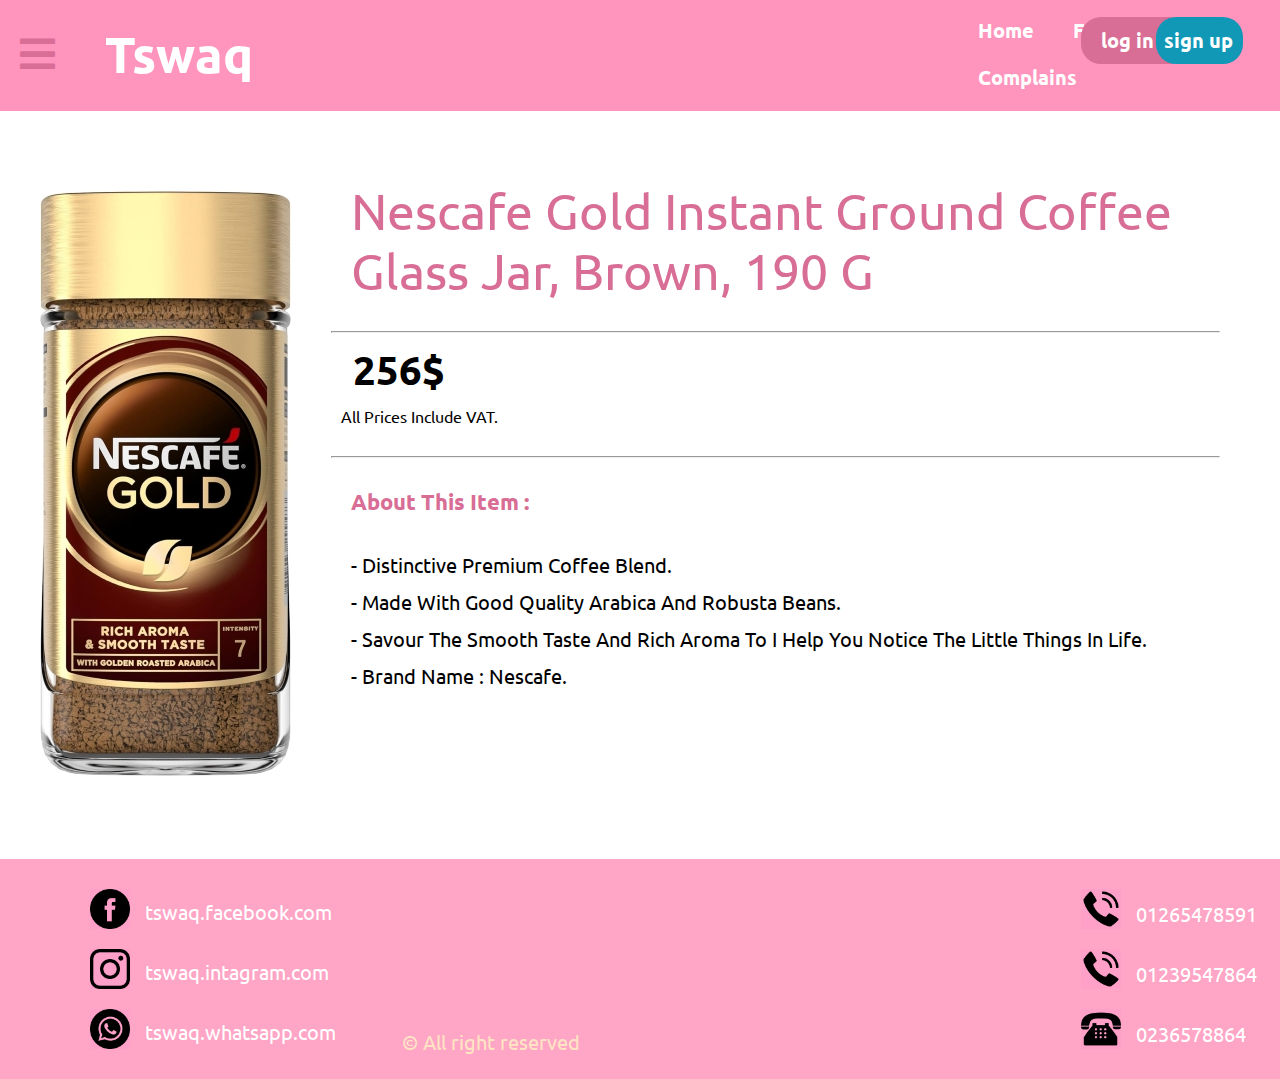
<file: nescafe.html>
<!DOCTYPE html>
<html lang="en">
<head>
    <meta charset="UTF-8">
    <meta name="viewport" content="width=device-width, initial-scale=1.0">
    <title>Nescafe</title>
    <link href="./lipton.css" rel="stylesheet">
    <link rel="stylesheet" href="https://cdnjs.cloudflare.com/ajax/libs/font-awesome/5.15.4/css/all.min.css"/>
    <script src="./index.js"></script>
  </head>
  
  <body class="bo">
    <header>
    <a href="#" onclick="show()" class="fas fa-bars"></a>
      <div class="logo"><a href="./home2.html">tswaq</a></div>
      <nav class="link">
        <ul>
          <li><a href='./home2.html'>Home</a></li>
          <li><a href=''>Feedback</a></li>
          <li><a href=''>Complains</a></li>
          <li class="login"><a href=''>log in</a></li>
          <li class="signup"><a href='./form.html'>sign up</a></li>
      </ul>
          <ul  class="sidebar">
            <li onclick="hide()"><a href="#"><svg xmlns="http://www.w3.org/2000/svg" height="26" viewBox="0 -960 960 960" width="24"><path d="m256-200-56-56 224-224-224-224 56-56 224 224 224-224 56 56-224 224 224 224-56 56-224-224-224 224Z"/></svg></a></li>
              <li><a href='./home2.html'>Home</a></li>
              <li><a href=''>Feedback</a></li>
              <li><a href=''>Complains</a></li>
              <li ><a href=''>log in</a></li>
              <li ><a href='./form.html'>sign up</a></li>
          </ul>
      </nav> 
      
    </header>
<nav class="contan">
    <div class="imag"><img src="./big/817ingMR2vL._AC_SX679_ - Copy.jpg"></div>
    <div class="data">
    <p class="name">Nescafe Gold Instant Ground Coffee Glass Jar,
        brown, 190 g</p><hr>
    <p class="price">256$ </p>
    <p class="pric">All Prices include VAT.</p> <hr>
    <p class="about">About This Item :</p>  
        <p class="info">- Distinctive premium coffee blend.<br>
            - Made with Good quality Arabica and Robusta beans.<br>
            - Savour the smooth taste and rich aroma to I help you notice the little things in life.<br>
            - Brand Name : Nescafe.</p>
    </div>
</nav> 
<footer >
  <div class="foote">
  <div class="end">
      <p>&copy; All right reserved</p>
  </div>
  <div class="ppp">
  <div class="icons3">
  <div class="section3">
    <img src="./image/facebook_2168281.png">
    <p><a href="#">tswaq.facebook.com</a></p>
  </div>
<div class="section3">
  <img src="./image/instagram_717392.png">
  <p><a href="#">tswaq.intagram.com</a></p>
</div> 
<div class="section3">
  <img src="./image/whatsapp_1384007.png">
  <p><a href="#">tswaq.whatsapp.com</a></p>
</div>
</div>
<div class="icons4">
  <div class="section4">
    <img src="./image/telephone-call_3059502.png">
    <p>01265478591</p>
  </div>
  <div class="section4">
    <img src="./image/telephone-call_3059502.png">
    <p>01239547864</p>
  </div>
  <div class="section4">
    <img src="./image/old-typical-phone_13936.png">
    <p>0236578864</p>
  </div>
</div>
  </div>
  </div>
</footer>
</body>
</html>
</file>
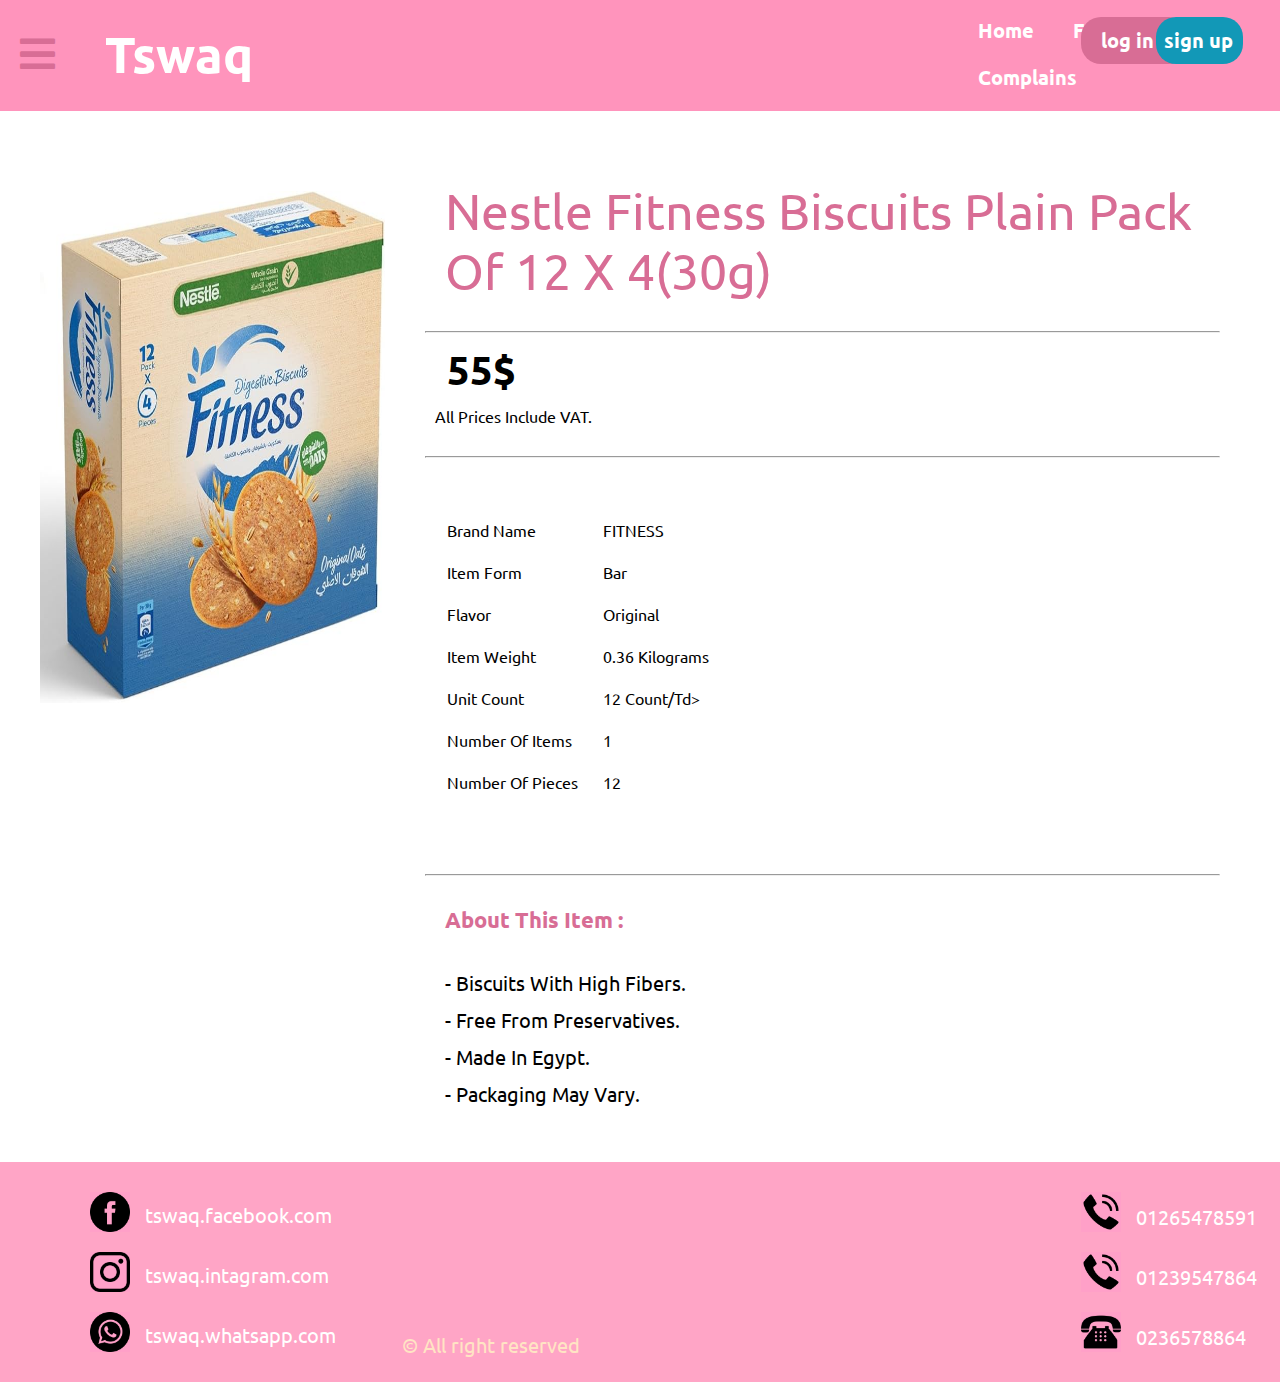
<file: nestle.html>
<!DOCTYPE html>
<html lang="en">
<head>
    <meta charset="UTF-8">
    <meta name="viewport" content="width=device-width, initial-scale=1.0">
    <title>Nestle</title>
    <link href="./lipton.css" rel="stylesheet" >
    <link rel="stylesheet" href="https://cdnjs.cloudflare.com/ajax/libs/font-awesome/5.15.4/css/all.min.css"/>
    <script src="./index.js"></script>
  </head>
  
  <body class="bo">
    <header>
    <a href="#" onclick="show()" class="fas fa-bars"></a>
      <div class="logo"><a href="./home2.html">tswaq</a></div>
      <nav class="link">
        <ul>
          <li><a href='./home2.html'>Home</a></li>
          <li><a href=''>Feedback</a></li>
          <li><a href=''>Complains</a></li>
          <li class="login"><a href=''>log in</a></li>
          <li class="signup"><a href='./form.html'>sign up</a></li>
      </ul>
          <ul  class="sidebar">
            <li onclick="hide()"><a href="#"><svg xmlns="http://www.w3.org/2000/svg" height="26" viewBox="0 -960 960 960" width="24"><path d="m256-200-56-56 224-224-224-224 56-56 224 224 224-224 56 56-224 224 224 224-56 56-224-224-224 224Z"/></svg></a></li>
              <li><a href='./home2.html'>Home</a></li>
              <li><a href=''>Feedback</a></li>
              <li><a href=''>Complains</a></li>
              <li ><a href=''>log in</a></li>
              <li ><a href='./form.html'>sign up</a></li>
          </ul>
      </nav> 
      
    </header>
  
    <nav class="contan">
        <div class="imag"><img class="nestle" src="./big/715sa4ZDNpL._AC_SX679_.jpg"></div>
        <div class="data">
        <p class="name">
            nestle fitness biscuits plain pack of 12 x 4(30g)</p><hr>
        <p class="price">55$ </p>
        <p class="pric">All Prices include VAT.</p> <hr>   
        <table class="tab">
            <tbody>
                <tr>
                    <td>Brand Name</td>
                    <td>FITNESS</td>
                </tr>
                <tr>
                    <td>item form</td>
                    <td>bar</td>
                </tr>
                <tr>
                    <td>flavor</td>
                    <td>original</td>
                </tr>
                <tr>
                    <td>item weight</td>
                    <td>0.36 kilograms</td>
                </tr>
                <tr>
                    <td>unit count</td>
                    <td>12 count/td>
                </tr>
                <tr>
                    <td>number of items</td>
                    <td>1</td>
                </tr>
                <tr>
                    <td>number of pieces</td>
                    <td>12</td>
                </tr>
                
                
            </tbody>
        </table><hr>
        <p class="about">about this item :</p>
        <p class="info">
            - Biscuits with high fibers.
            <br>
            - Free from preservatives.
            <br>
             - Made in Egypt.
            <br>
            - packaging may vary.
            <br>
          

        </p>

        </div>
    </nav>
    <footer >
      <div class="foote">
      <div class="end">
          <p>&copy; All right reserved</p>
      </div>
      <div class="ppp">
      <div class="icons3">
      <div class="section3">
        <img src="./image/facebook_2168281.png">
        <p><a href="#">tswaq.facebook.com</a></p>
      </div>
    <div class="section3">
      <img src="./image/instagram_717392.png">
      <p><a href="#">tswaq.intagram.com</a></p>
    </div> 
    <div class="section3">
      <img src="./image/whatsapp_1384007.png">
      <p><a href="#">tswaq.whatsapp.com</a></p>
    </div>
  </div>
    <div class="icons4">
      <div class="section4">
        <img src="./image/telephone-call_3059502.png">
        <p>01265478591</p>
      </div>
      <div class="section4">
        <img src="./image/telephone-call_3059502.png">
        <p>01239547864</p>
      </div>
      <div class="section4">
        <img src="./image/old-typical-phone_13936.png">
        <p>0236578864</p>
      </div>
    </div>
      </div>
      </div>
  </footer>
</body>
</html>
</file>
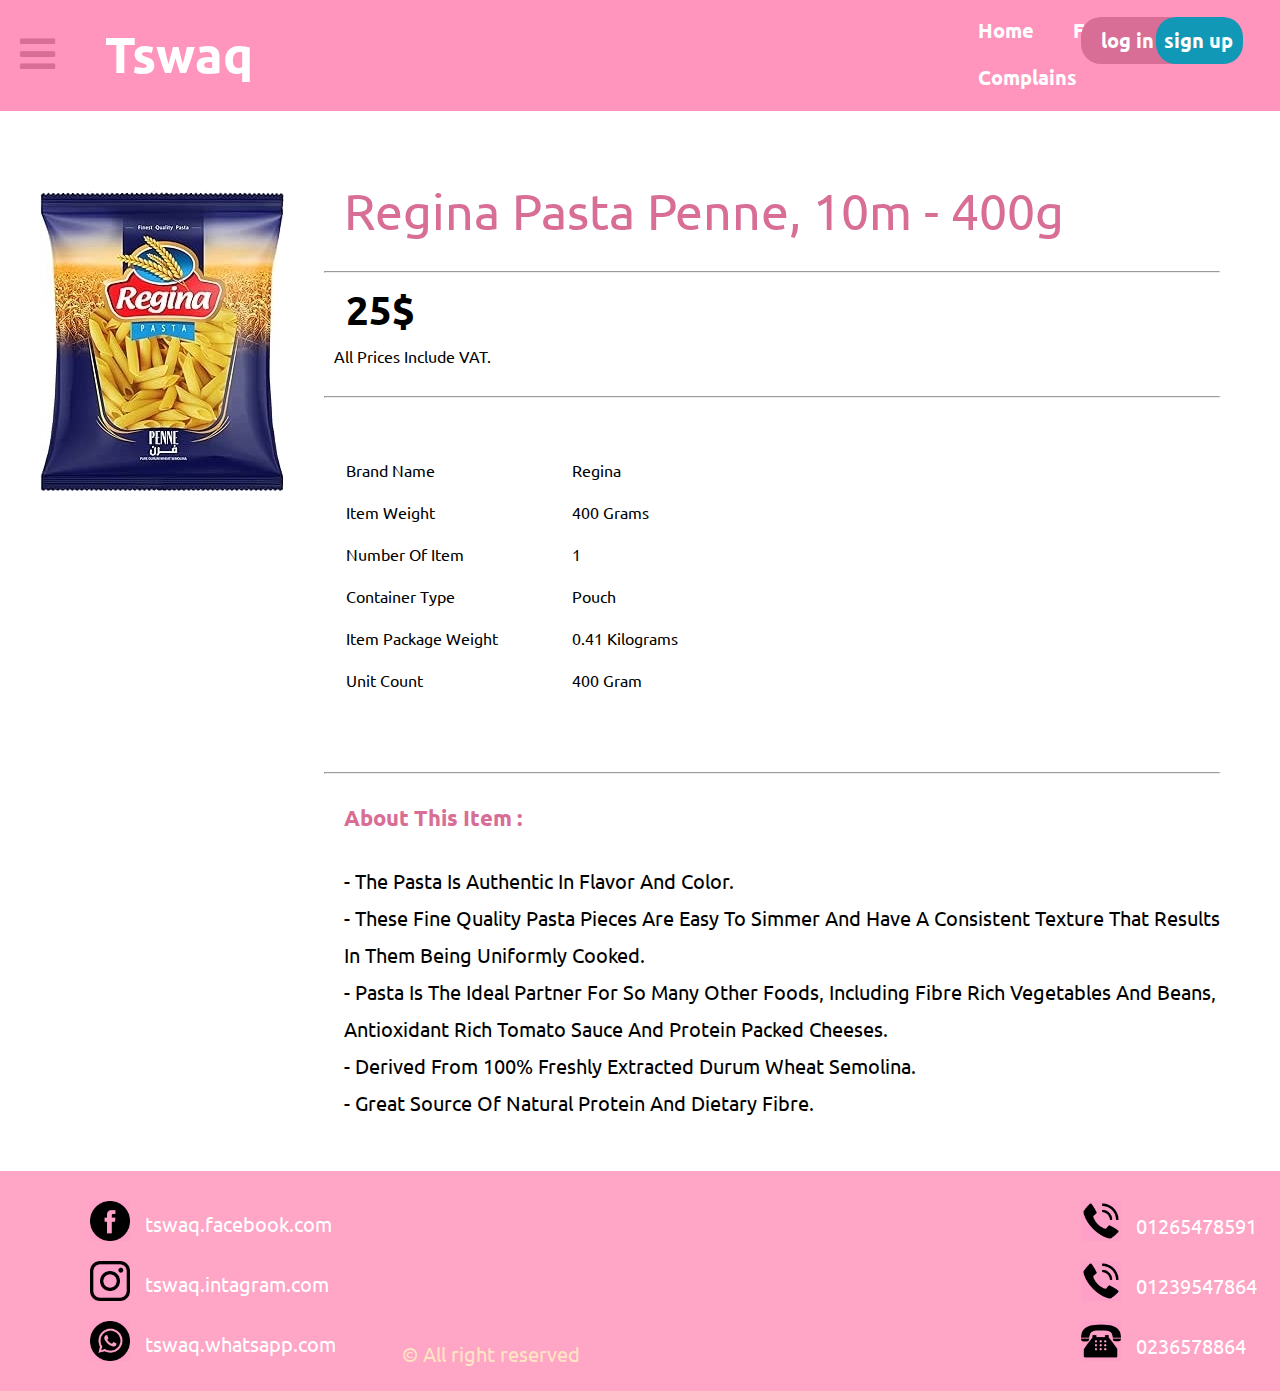
<file: regina.html>
<!DOCTYPE html>
<html lang="en">
<head>
    <meta charset="UTF-8">
    <meta name="viewport" content="width=device-width, initial-scale=1.0">
    <title>Regina</title>
    <link rel="stylesheet" href="./lipton.css" >
    <link rel="stylesheet" href="https://cdnjs.cloudflare.com/ajax/libs/font-awesome/5.15.4/css/all.min.css"/>
    <script src="./index.js"></script>
  </head>
  
  <body class="bo">
    <header>
    <a href="#" onclick="show()" class="fas fa-bars"></a>
      <div class="logo"><a href="./home2.html">tswaq</a></div>
      <nav class="link">
        <ul>
          <li><a href='./home2.html'>Home</a></li>
          <li><a href=''>Feedback</a></li>
          <li><a href=''>Complains</a></li>
          <li class="login"><a href=''>log in</a></li>
          <li class="signup"><a href='./form.html'>sign up</a></li>
      </ul>
          <ul  class="sidebar">
            <li onclick="hide()"><a href="#"><svg xmlns="http://www.w3.org/2000/svg" height="26" viewBox="0 -960 960 960" width="24"><path d="m256-200-56-56 224-224-224-224 56-56 224 224 224-224 56 56-224 224 224 224-56 56-224-224-224 224Z"/></svg></a></li>
              <li><a href='./home2.html'>Home</a></li>
              <li><a href=''>Feedback</a></li>
              <li><a href=''>Complains</a></li>
              <li ><a href=''>log in</a></li>
              <li ><a href='./form.html'>sign up</a></li>
          </ul>
      </nav> 
      
    </header>
    <nav class="contan">
        <div class="imag"><img src="./big/71qcOPYkIeS.__AC_SX300_SY300_QL70_ML2_.jpg"></div>
        <div class="data">
        <p class="name">Regina pasta penne, 10m - 400g </p><hr>
        <p class="price">25$ </p>
        <p class="pric">All Prices include VAT.</p> <hr>   
        <table class="tab">
            <tbody>
                <tr>
                    <td>Brand Name</td>
                    <td>regina</td>
                </tr>
                <tr>
                    <td>item weight</td>
                    <td>400 grams</td>
                </tr>
                <tr>
                    <td>number of item</td>
                    <td>1</td>
                </tr>
                <tr>
                    <td>container type</td>
                    <td>pouch</td>
                </tr>
                <tr>
                    <td>item package weight</td>
                    <td>0.41 kilograms</td>
                </tr>
                <tr>
                    <td>unit count</td>
                    <td>400 gram</td>
                </tr>
            </tbody>
        </table><hr>
        <p class="about">about this item :</p>
        <p class="info">
            - The pasta is authentic in flavor and color.<br>
            - These fine quality pasta pieces are easy to simmer and have a consistent texture
            that results in them being uniformly  cooked.<br>
            - Pasta is the ideal partner for so many other foods, including fibre rich vegetables
             and beans, antioxidant rich tomato  sauce and protein packed cheeses.<br>
            - Derived from 100% freshly extracted durum wheat semolina.<br>
            - Great source of natural protein and dietary fibre.</p>

        </div>
    </nav> 
    <footer >
      <div class="foote">
      <div class="end">
          <p>&copy; All right reserved</p>
      </div>
      <div class="ppp">
      <div class="icons3">
      <div class="section3">
        <img src="./image/facebook_2168281.png">
        <p><a href="#">tswaq.facebook.com</a></p>
      </div>
    <div class="section3">
      <img src="./image/instagram_717392.png">
      <p><a href="#">tswaq.intagram.com</a></p>
    </div> 
    <div class="section3">
      <img src="./image/whatsapp_1384007.png">
      <p><a href="#">tswaq.whatsapp.com</a></p>
    </div>
  </div>
    <div class="icons4">
      <div class="section4">
        <img src="./image/telephone-call_3059502.png">
        <p>01265478591</p>
      </div>
      <div class="section4">
        <img src="./image/telephone-call_3059502.png">
        <p>01239547864</p>
      </div>
      <div class="section4">
        <img src="./image/old-typical-phone_13936.png">
        <p>0236578864</p>
      </div>
    </div>
      </div>
      </div>
  </footer>
</body>
</html>
</file>
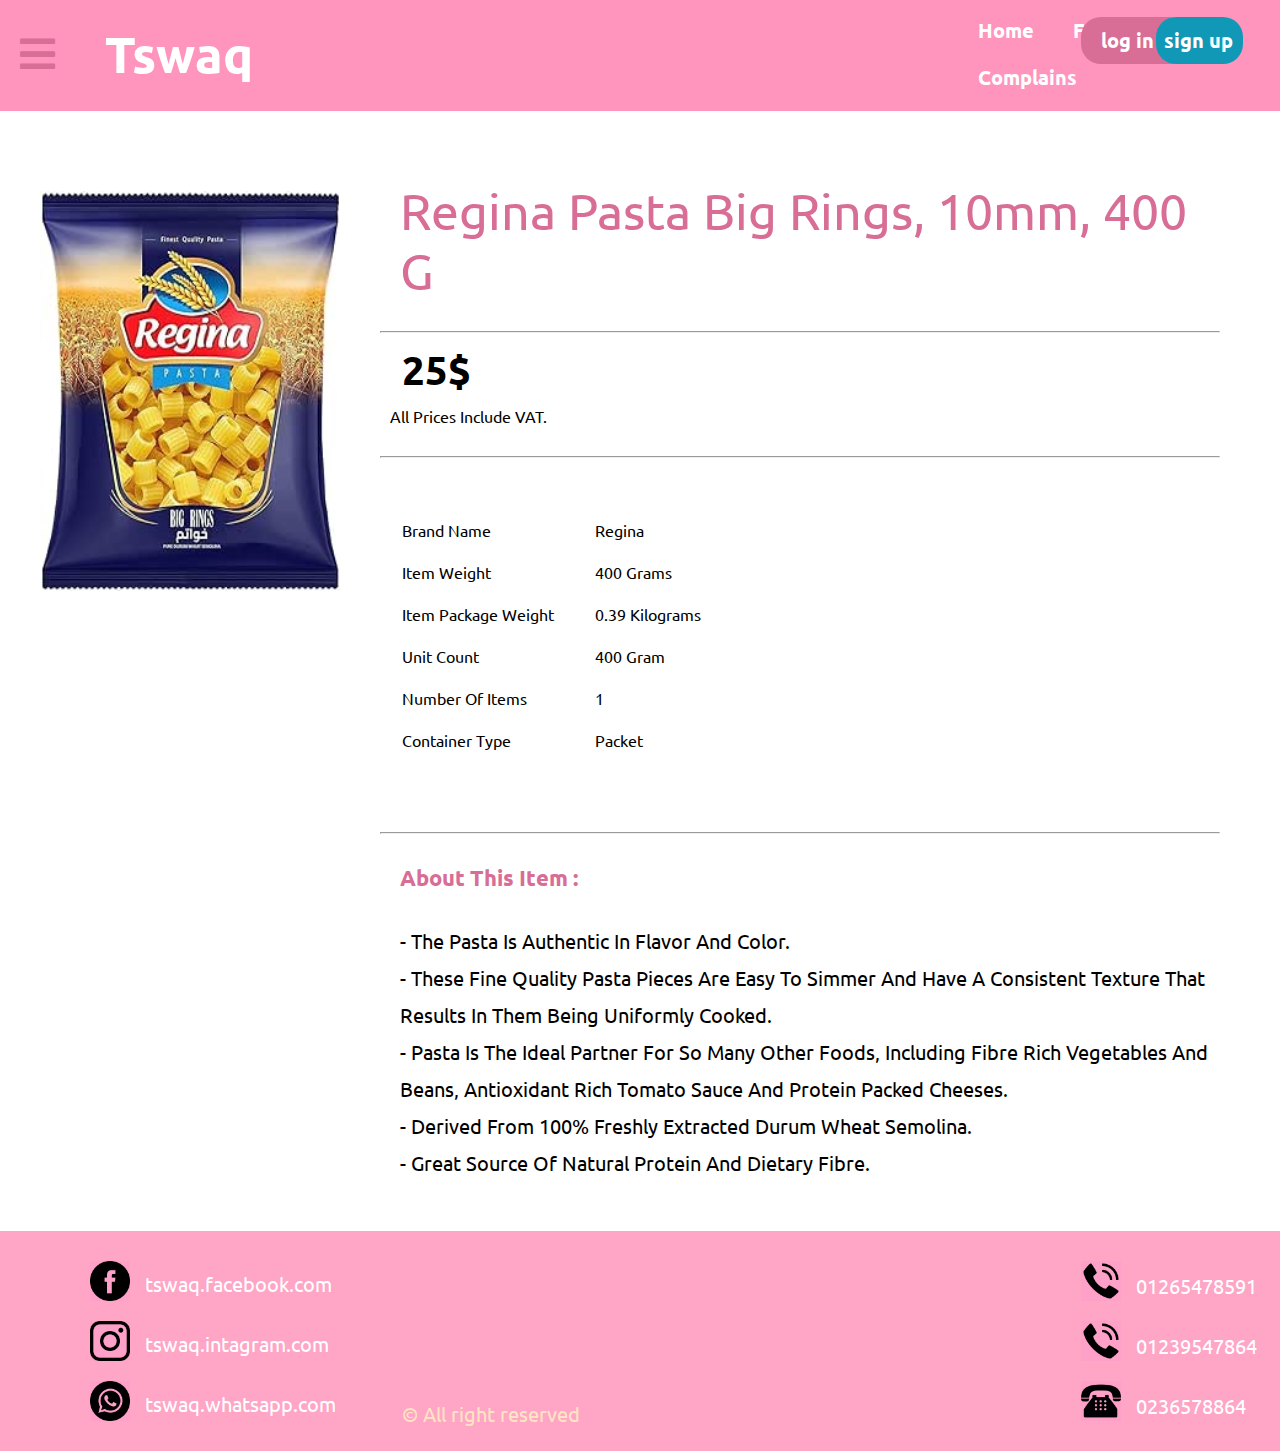
<file: regina2.html>
<!DOCTYPE html>
<html lang="en">
<head>
    <meta charset="UTF-8">
    <meta name="viewport" content="width=device-width, initial-scale=1.0">
    <title>regina pasta</title>
    <link href="./lipton.css" rel="stylesheet" >
    <link rel="stylesheet" href="https://cdnjs.cloudflare.com/ajax/libs/font-awesome/5.15.4/css/all.min.css"/>
    <script src="./index.js"></script>
  </head>
  
  <body class="bo">
    <header>
    <a href="#" onclick="show()" class="fas fa-bars"></a>
      <div class="logo"><a href="./home2.html">tswaq</a></div>
      <nav class="link">
        <ul>
          <li><a href='./home2.html'>Home</a></li>
          <li><a href=''>Feedback</a></li>
          <li><a href=''>Complains</a></li>
          <li class="login"><a href=''>log in</a></li>
          <li class="signup"><a href='./form.html'>sign up</a></li>
      </ul>
          <ul  class="sidebar">
            <li onclick="hide()"><a href="#"><svg xmlns="http://www.w3.org/2000/svg" height="26" viewBox="0 -960 960 960" width="24"><path d="m256-200-56-56 224-224-224-224 56-56 224 224 224-224 56 56-224 224 224 224-56 56-224-224-224 224Z"/></svg></a></li>
              <li><a href='./home2.html'>Home</a></li>
              <li><a href=''>Feedback</a></li>
              <li><a href=''>Complains</a></li>
              <li ><a href=''>log in</a></li>
              <li ><a href='./form.html'>sign up</a></li>
          </ul>
      </nav> 
      
    </header>
  
    <nav class="contan">
        <div class="imag"><img class="regina2"src="./big/710gYfkymPL.__AC_SX300_SY300_QL70_ML2_.jpg"></div>
        <div class="data">
        <p class="name">regina pasta big rings, 10mm, 400 g</p><hr>
        <p class="price">25$ </p>
        <p class="pric">All Prices include VAT.</p> <hr>   
        <table class="tab">
            <tbody>
                <tr>
                    <td>Brand Name</td>
                    <td>regina</td>
                </tr>
                <tr>
                    <td>item weight</td>
                    <td>400 grams</td>
                </tr>
                <tr>
                    <td>item package weight</td>
                    <td>0.39 kilograms</td>
                </tr>
                <tr>
                    <td>unit count</td>
                    <td>400 gram</td>
                </tr>
                <tr>
                    <td>number of items</td>
                    <td>1</td>
                </tr>
                <tr>
                    <td>container type</td>
                    <td>packet</td>
                </tr>
            </tbody>
        </table><hr>
        <p class="about">about this item :</p>
        <p class="info">
            - The pasta is authentic in flavor and color.
            <br>
            - These fine quality pasta pieces are easy to simmer and have a consistent texture
            that results in them being uniformly cooked.
            <br>
            - Pasta is the ideal partner for so many other foods, including fibre rich vegetables
            and beans, antioxidant rich tomato sauce and protein packed cheeses.
            <br>
            - Derived from 100% freshly extracted durum wheat semolina.
            <br>
            - Great source of natural protein and dietary fibre.
           
        </p>

        </div>
    </nav>
    <footer >
      <div class="foote">
      <div class="end">
          <p>&copy; All right reserved</p>
      </div>
      <div class="ppp">
      <div class="icons3">
      <div class="section3">
        <img src="./image/facebook_2168281.png">
        <p><a href="#">tswaq.facebook.com</a></p>
      </div>
    <div class="section3">
      <img src="./image/instagram_717392.png">
      <p><a href="#">tswaq.intagram.com</a></p>
    </div> 
    <div class="section3">
      <img src="./image/whatsapp_1384007.png">
      <p><a href="#">tswaq.whatsapp.com</a></p>
    </div>
  </div>
    <div class="icons4">
      <div class="section4">
        <img src="./image/telephone-call_3059502.png">
        <p>01265478591</p>
      </div>
      <div class="section4">
        <img src="./image/telephone-call_3059502.png">
        <p>01239547864</p>
      </div>
      <div class="section4">
        <img src="./image/old-typical-phone_13936.png">
        <p>0236578864</p>
      </div>
    </div>
      </div>
      </div>
  </footer>
</body>
</html>
</file>
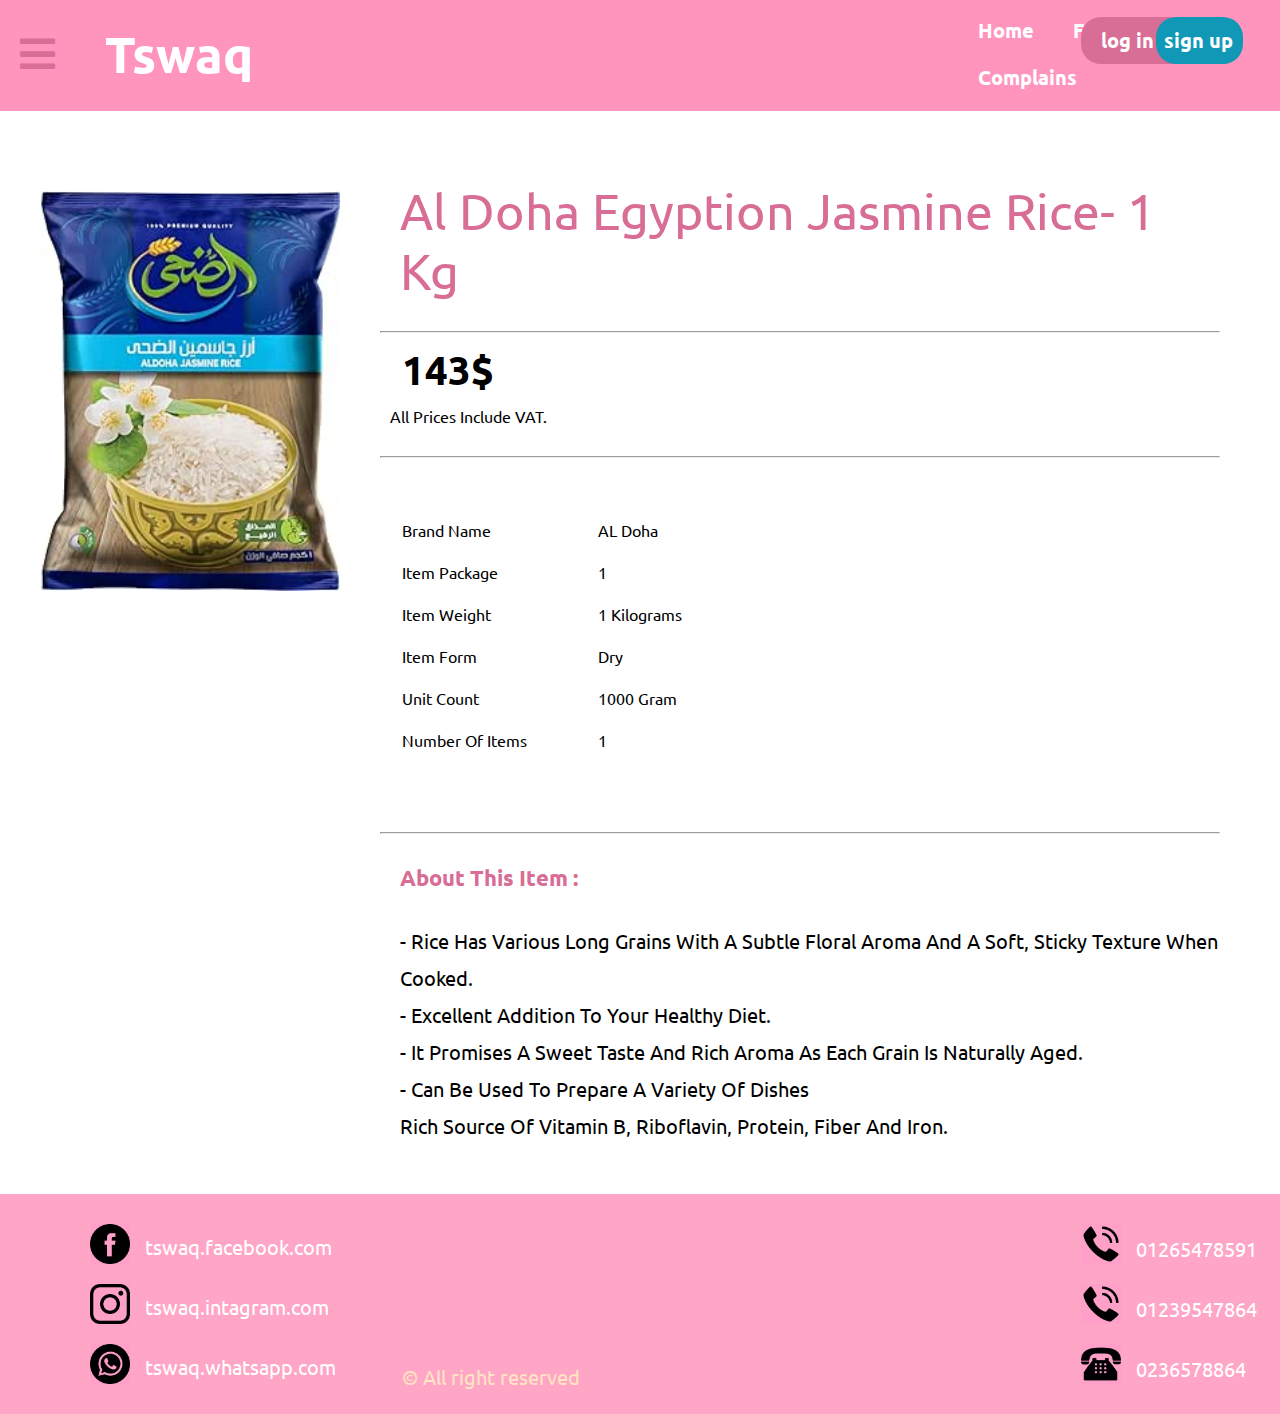
<file: rice.html>
<!DOCTYPE html>
<html lang="en">
<head>
    <meta charset="UTF-8">
    <meta name="viewport" content="width=device-width, initial-scale=1.0">
    <title>Jasmine Rice</title>
    <link href="./lipton.css" rel="stylesheet" >
    <link rel="stylesheet" href="https://cdnjs.cloudflare.com/ajax/libs/font-awesome/5.15.4/css/all.min.css"/>
    <script src="./index.js"></script>
  </head>
  
  <body class="bo">
    <header >
      <a href="#" onclick="show()" class="fas fa-bars"></a>
        <div class="logo" onclick="home()"><a>tswaq</a></div>
        <nav>
          <ul>
            <li><a onclick="home()">Home</a></li>
            <li><a onclick="feedback()">Feedback</a></li>
            <li><a onclick="complains()">Complains</a></li>
            <li class="login"><a onclick="login()">log in</a></li>
            <li class="signup"><a onclick="signup()">sign up</a></li>
          </ul>
          <ul  class="sidebar">
            <li onclick="hide()"><a href="#"><svg xmlns="http://www.w3.org/2000/svg" height="26" viewBox="0 -960 960 960" width="24"><path d="m256-200-56-56 224-224-224-224 56-56 224 224 224-224 56 56-224 224 224 224-56 56-224-224-224 224Z"/></svg></a></li>
              <li><a href='./home2.html'>Home</a></li>
              <li><a href=''>Feedback</a></li>
              <li><a href=''>Complains</a></li>
              <li ><a href=''>log in</a></li>
              <li ><a href='./form.html'>sign up</a></li>
          </ul>
      </nav> 
      
    </header>
  
    <nav class="contan">
        <div class="imag"><img class="rice"src="./big/710iVFGKR4L.__AC_SX300_SY300_QL70_ML2_.jpg"></div>
        <div class="data">
        <p class="name">al doha egyption jasmine rice- 1 kg </p><hr>
        <p class="price">143$ </p>
        <p class="pric">All Prices include VAT.</p> <hr>   
        <table class="tab">
            <tbody>
                <tr>
                    <td>Brand Name</td>
                    <td>AL Doha</td>
                </tr>
                <tr>
                    <td>item package</td>
                    <td>1</td>
                </tr>
                
                <tr>
                    <td>item weight</td>
                    <td>1 kilograms</td>
                </tr>
                <tr>
                    <td>item form</td>
                    <td>dry</td>
                </tr>
               
                <tr>
                    <td>unit count</td>
                    <td>1000 gram</td>
                </tr>
                <tr>
                    <td>number of items</td>
                    <td>1</td>
                </tr>
              
            </tbody>
        </table><hr>
        <p class="about">about this item :</p>
        <p class="info">
            - Rice has various long grains with a subtle floral aroma and a soft, sticky texture
            when cooked.
            <br>
            - Excellent addition to your healthy diet.
            <br>
            - It promises a sweet taste and rich aroma as each grain is naturally aged.
            <br>
            - Can be used to prepare a variety of dishes
            <br>
            Rich source of vitamin B, riboflavin, protein, fiber and iron.

        </p>

        </div>
    </nav> 
    <footer >
      <div class="foote">
      <div class="end">
          <p>&copy; All right reserved</p>
      </div>
      <div class="ppp">
      <div class="icons3">
      <div class="section3">
        <img src="./image/facebook_2168281.png">
        <p><a href="#">tswaq.facebook.com</a></p>
      </div>
    <div class="section3">
      <img src="./image/instagram_717392.png">
      <p><a href="#">tswaq.intagram.com</a></p>
    </div> 
    <div class="section3">
      <img src="./image/whatsapp_1384007.png">
      <p><a href="#">tswaq.whatsapp.com</a></p>
    </div>
  </div>
    <div class="icons4">
      <div class="section4">
        <img src="./image/telephone-call_3059502.png">
        <p>01265478591</p>
      </div>
      <div class="section4">
        <img src="./image/telephone-call_3059502.png">
        <p>01239547864</p>
      </div>
      <div class="section4">
        <img src="./image/old-typical-phone_13936.png">
        <p>0236578864</p>
      </div>
    </div>
      </div>
      </div>
  </footer>
</body>
</html>
</file>
<file: lipton.css>
@import url('https://fonts.googleapis.com/css2?family=Ubuntu&display=swap');
*{
       font-family: "Ubuntu", sans-serif;
       padding: 0;
       margin: 0;
  
}
header {
        background-color: #ff94bc ;
        padding: 7px 20px 10px;
        display: flex;
        align-items: center;
}

.login{
    position: absolute;
    background-color:#d86d95;
    padding:10px 35px 10px 20px;
    border-radius: 20px;
    top:7px;
    right: 81px;
    color: white;
}
.signup{
    position:absolute ;
    top: 7px;
    right: 27px;
    padding: 10px 10px 10px 8px;
    border: none;
    border-radius: 20px;
    background-color: #1298B7;
    
}

.fas  {
    color: #d86d95;
    font-size: 40px;
    text-decoration: none;
}
.bod{ 
    background-image: url(./image/excited-girl-scream-joy-making-fist-pump-holding-shopping-bag-rejoicing-standing-dress-ove.jpg) ;
    background-size: cover;
    background-repeat: no-repeat;
    background-attachment: fixed;
    width: 100%;
    height: 100vh;
}
.category{
    
    padding: 70px;
    display: flex;
    text-align: center;
    align-items: center;
    flex-direction: column;
}
.centre{
    background-color: #ff94bc;
    padding: 70px;
    border-radius: 10px ;
}
.centre p{
    font-size: 40px;
    font-weight: bold;
    text-align: center;
    text-transform: capitalize;
    color: white;
    margin-bottom: 30px;
}
.sections{
    display: grid;
    grid-template-columns: repeat(2,1fr);
    grid-gap: 20px;
}
.section5{

    display: flex;
    align-items: center;
    flex-direction: column;  
}
.section5 .im {

    height :350px;
    margin-bottom: 20px;
}
.section5 h3 a{
    font-size: 25px;
    margin-top: 10px;
    text-transform: capitalize;
    color: white;
    text-decoration: none;
}

.text {
    color: white;
    margin: 100px 100px 50px 20px;
    
}
.one{
    font-size: 100px;
    text-transform: uppercase;
    font-weight: bold;
}
.two{
    font-size: 100px;
    font-weight: bold;
    text-transform: uppercase;
    margin-top: -21px;
}
.three{
    font-size: 30px;
    margin-top: 10px;
    text-transform: capitalize;
}
.search {
    margin: 110px 874px 200px 20px;
}
.search input {
    border: none;
    font-size: 20px;
    border-radius: 20px;
    padding: 13px;
    background-color: #1298B7;
    color:antiquewhite;
    width:85%;
    
}
.search button {
    padding: 16px; 
    border: none;
    border-radius: 20px;
    background-color: #1298B7;
    color: antiquewhite;
    font-size: 17px;
    width: 60px;
}


.bo .logo a{
    color: white;
   
    font-size: 50px;
    font-weight:bold;
    text-transform: capitalize;
    margin-left: 50PX;
    margin-right: 700PX;
    text-decoration: none;
    
}
.bod .logo a{
    color: white;
   
    font-size: 50px;
    font-weight:bold;
    text-transform: capitalize;
    margin-left: 50PX;
    margin-right: 700PX;
    text-decoration: none;
    
}


.show{
    margin-left: 10px;
    font-size: 20px;
}


 .bo nav ul li {
    display:inline-block;
    flex-direction: row;
    margin: 10px;
    margin-left: 25px;
}
.bo nav ul li a {
    color: white;
  text-decoration: none;
  font-size: 20px;
  font-weight: bold;
  
}
.bod a:hover {
    color:#d86d95;
    transition: 0s;
    border-radius: 10px;
}
.bod nav ul li {
    display:inline-block;
    flex-direction: row;
    margin: 10px;
    margin-left: 25px;
}
.bod nav ul li a {
    color: white;
  text-decoration: none;
  font-size: 20px;
  font-weight: bold;
  
}
.bo a:hover {
    color: antiquewhite;
    transition: 0s;
    border-radius: 10px;
}

.sidebar{
    position: fixed;
    top: 0;
    left: 0;
    height: 100vh;
    width: 250px;
    z-index: 999;
    background-color: rgba(255, 255, 255, 0.329);
    box-shadow: -10px 0 10px rgb(0,0,0,0.1);
    backdrop-filter: blur(10px);
    display: none;
    flex-direction: column;
    align-items: flex-start;
    justify-content: flex-start;
}

.sidebar li {
    width: 100%;


}
.sidebar a {
    width: 100%;
   padding: 8px 9px 5px;
    background-color: #d86d95;
    border-radius: 20px;
}

.show{
    color: #d86d95;

}

.galaxy{
    height: 400px;
        width: 280px;
}


.imag{
        margin: 80px 40px;
      
       
}
.lipton{
        height: 480px;
        width:383px;
    }
.abu_auf{
    width: 225px;
    height: 310px;
}
 .v7{
        height: 430px;
        width: 200px;
}
.rice{
    width: 300px;
    height: 400px;
}
.oil{
    width: 170px;
    height: 400px;
    margin-right: 100px;
}
.regina2{
    width: 300px;
    height: 400px;
}
.flour{
    width: 300px;
    height: 400px;
}
.ahmed{
    height: 500px;
}
.nestle{
    width: 345px;
    height: 512px;
}
.mero{
    margin-right: 100px;
}
.image:hover{
    transform: scale(.5);
}
.contan{
        display: flex;
        flex-direction: row;
        margin-right: 60px;
       
        
    }   
.data{
        display: flex;
        flex-direction: column;
        text-transform: capitalize;
        
    }
.name{
        margin:70px 0 30px 20px;
        font-size: 50px;
        color: #d86d95;

    }
.price{
       margin: 10px 0 10px 22px;
      font-weight: bold;
      font-size: 40px;
    }
    .price:hover{
        transform: scale(1.4,1.4);
    }
.pric{
        margin-bottom: 30px;
        margin-left: 10px;
    }
.tab{
    margin: 50PX 490PX 70PX 20PX;
    text-transform:capitalize ;
   }
.tab tr td {
    line-height: 40px;
   }

.tab tr td:hover{
    color:#d86d95;
    margin-left: 150px;
    transform: scale(1.5,1.5);
   }

.about{
    margin-top: 30px;
    margin-left: 20px;
    font-size: 22px;
    font-weight: bold;
    text-transform: capitalize;
    color:#d86d95;
}
.info{
    margin: 30px 0 50px 20px;
    line-height: 37px;
    font-size: 20px;
}
.account2  input{
    border: 0;
    border-radius: 15px;
    margin-top: 4px;
    padding: 10px;
    margin-bottom: 20px;
  }

  select{
    margin-top: 2px;
  }

.account2{
      margin: 20px;
      margin-left: 427px;
      border:5px solid #d86d95;
      border-radius: 40px;
      padding: 60px;
      width: 500px;
      background-color:#ff94bc ;
     
  }
  
.account{
    text-align:center;
    text-transform: capitalize;
    font-size: 50px;
    color:gray;
    margin-top: 30px ;
    margin-left: -53px;
  }
.account2  label{
    font-size: 20px;
    font-weight: bold;
    margin-left: 9px;
    color: bisque;
  }
  .su{
    border: 0;
    border-radius: 15px;
    padding: 8px;
    margin-top: 15px;
    color:rgb(99, 97, 97) ;
  }
  .text1{
    text-align: center;
    font-size: 60px;
    font-weight: bold;
    color: #d86d95;
    text-transform: capitalize;
    margin: 30px ;
}

.amazon{
    margin:-40px 100px 30px 350px;
}
.all{
    margin: 14px;
    display: grid;
    grid-template-columns: repeat(2,1fr);
    grid-gap: 30px;

}
.item img{
    width:370px;
    height:490px;
    background-color: #ff94bc;
}

.item{
    display: flex;
    align-items: center;
    flex-direction: column;  
    margin: 10px;
    border:0;
    padding: 20px;
    border-radius: 50px;
    background-color: #ff94bc;
    box-shadow: -10px 0 10px rgb(0,0,0,0.1);
    

}
.item h2{
    color: white;
    margin: 20px 0px;
    text-transform: capitalize;

}
.item h2:hover{
    color: hsl(318, 54%, 69%);
}
.item p{
   
    font-size: 30px;
    color: white;
}
.bu{
   border: 0; 
   padding: 10px;
   border-radius: 20px;
   margin-top: 20px;
   background-color: #E987CC;
   width: 130px;
}
.bu a {
    text-decoration: none;
    color:white ;
    text-transform: capitalize;
    font-size: 20px;
    
}
.bu2{
    width: 130px;
    border: 0; 
    padding: 10px;
    border-radius: 20px;
    margin-top: 10px;
    background-color: #E987CC; 
    text-decoration: none;
    color:white ;
    text-transform: capitalize;
    font-size: 20px; 
}

.foote{
    background-color:#ff94bbd6;
    height: 220px;
}
.end p{
    text-align: center;
    color: bisque;
    font-size: 20px;
    float:right;
    margin-right: 700px;
    margin-top: 170px;
}
.icons3{
    margin-top: 30px;
    margin-left: 90px;
    float: left;
}
.section3{
    display: flex;
    margin-bottom: 20px;
    
}
.section3 img{
    width: 40px;
    height: 40px;
    background-color: #FFA0C8;
}
.section3 p{
    font-size: 20px;
    margin-left: 15px;
    margin-top: 10px;
    text-decoration: none;
}
.section3 a{
    color: white;
    text-decoration: none;
}
.section3 img:hover{
    transform: scale( 1.2, 1.2);
    transition: .4s;
    cursor: pointer;
}
.section3 a:hover{
    color:#d86d95;
    cursor: pointer;
}
.icons4{
    padding-top: 30px;
    padding-left: 80px;
    margin-left: 665px;
}
.section4{
    display: flex;
    align-items: center;
    margin-bottom: 20px;
}
.section4 img{
    width: 40px;
    height: 40px;
    background-color: #FFA0C8;
}
.section4 p{
    font-size: 20px;
    margin-top: 10px;
    margin-left: 15px;
    color: white;
}
.section4 img:hover{
    transform: scale( 1.2, 1.2);
    transition: .4s;
    cursor: pointer;
}
.section4 p:hover{
    color:#d86d95;
    cursor: pointer;
}
.ppp{
    display: flex;
    flex-direction: row;
    align-items: center;
}
.iframe{
    margin: 20px 453px 50px 90px;
   
} 
iframe{
    width: 1300px;
    height: 600px;
}
</file>
